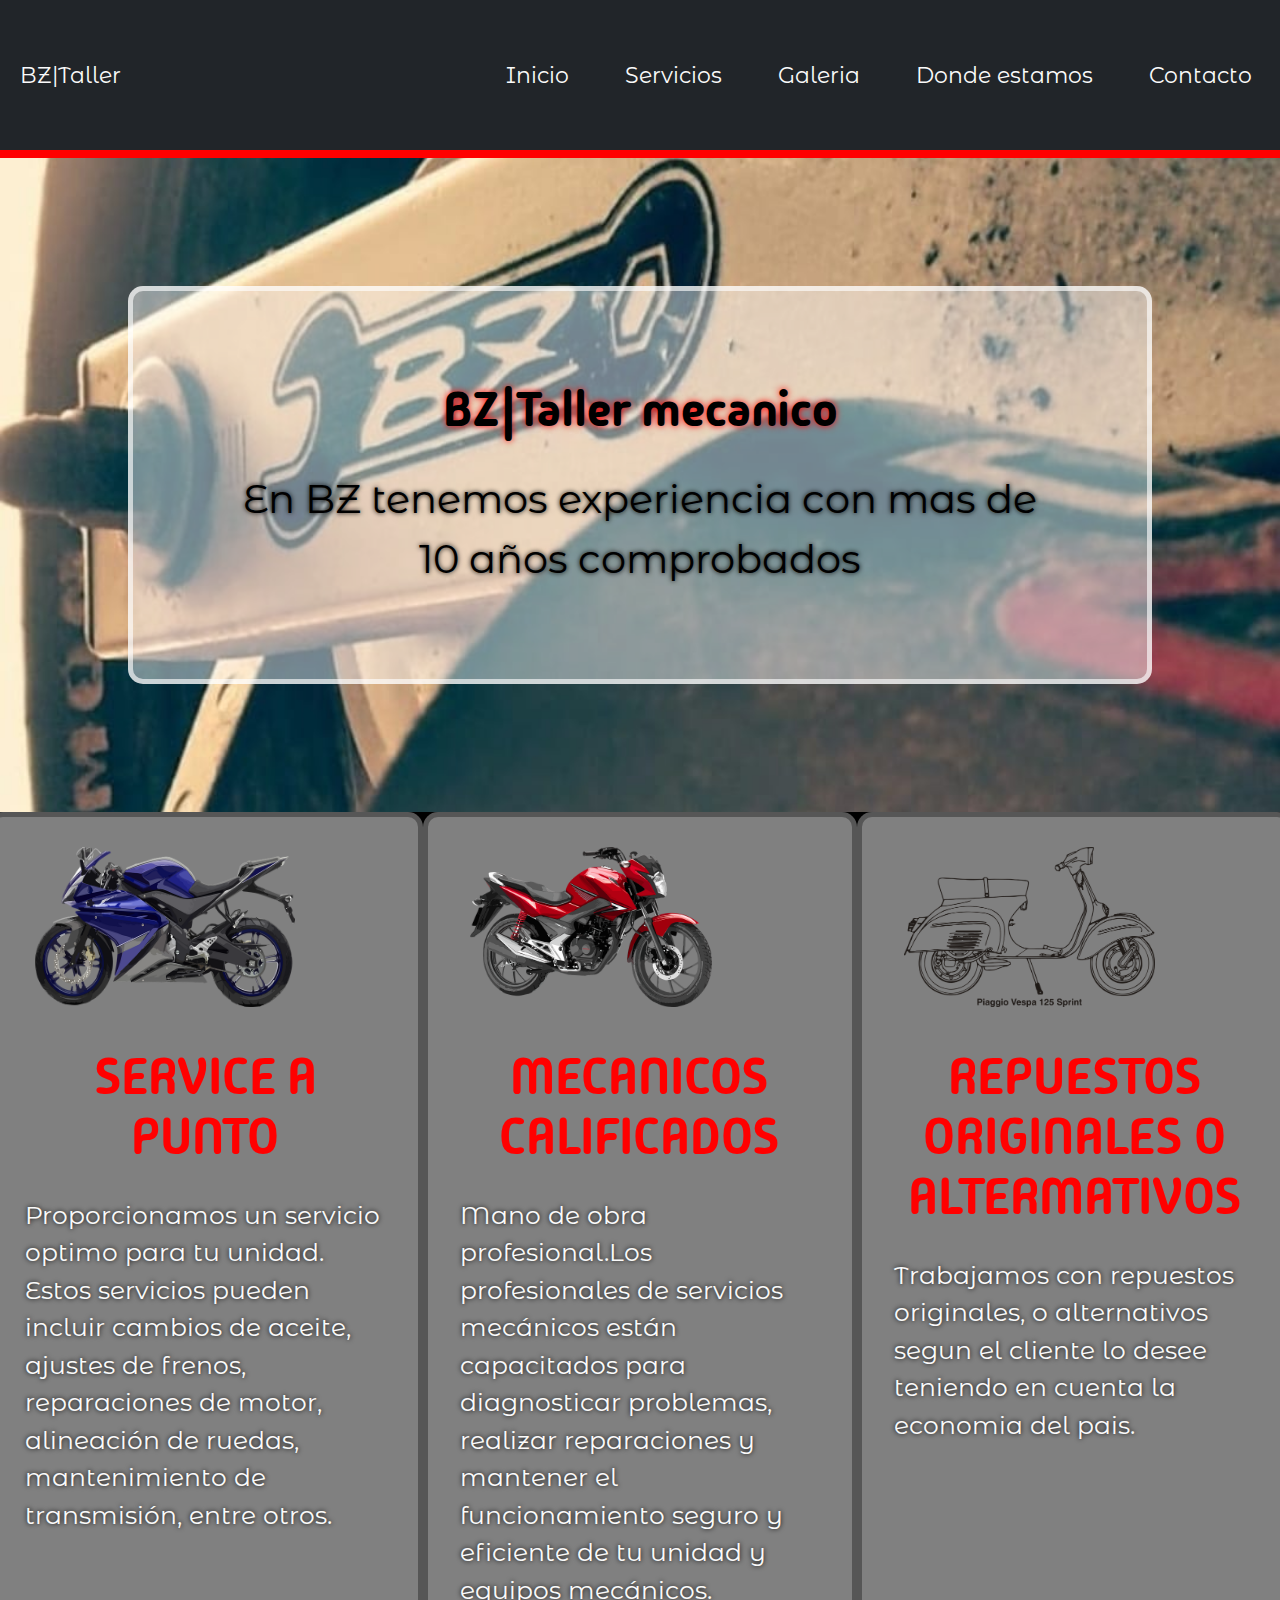
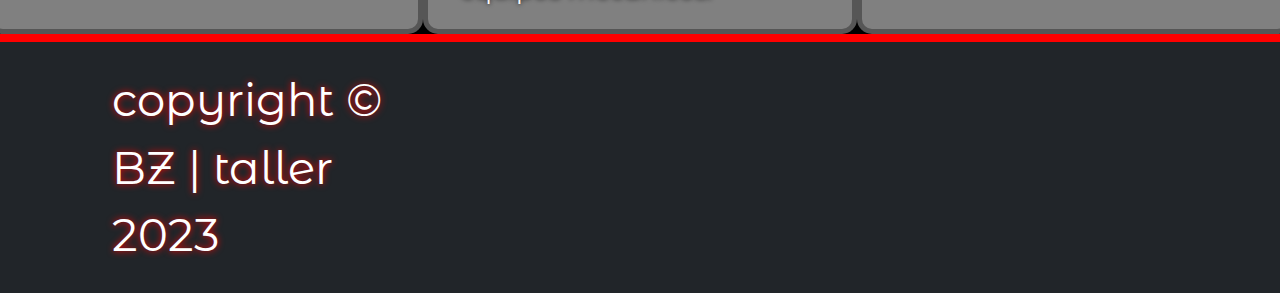
<file: index.html>
<!DOCTYPE html>
<html lang="es">

<head>
    <meta charset="UTF-8">
    <meta name="viewport" content="width=device-width, initial-scale=1.0">
    <meta name="description" content="¡Bienvenidos a BZ|Taller mecánico! Nuestro equipo altamente capacitado está aquí para ofrecerle un servicio integral que garantice el óptimo funcionamiento de su motocicleta. ">
    <meta name="keywords" content="taller, taller mecanico, servicios de mecanica, service oficial, repuestos de motos, taller mecanico de motos, taller motos, motos, moto, presupuestos, taller bz, TALLER, TALLER MECANICO, SERVICIOS DE MECANICA, SERVICE OFICIAL, REPUESTOS DE MOTOS, TALLER MECANICO DE MOTOS, TALLER MOTOS, MOTOS, MOTO, PRESOPUESTOS, TALLER BZ, Taller, Taller mecanico, Servicio de mecanica, Service oficial, Repuestos de motos, Taller mecanico de motos, Taller motos, Motos, Moto, Presupuestos, taller bz, ">
    
<!-- bootstrap inicia -->

    <link href="https://cdn.jsdelivr.net/npm/bootstrap@5.3.3/dist/css/bootstrap.min.css" rel="stylesheet"
    integrity="sha384-QWTKZyjpPEjISv5WaRU9OFeRpok6YctnYmDr5pNlyT2bRjXh0JMhjY6hW+ALEwIH" crossorigin="anonymous">

<!-- bootstrap finaliza -->

    <link rel="stylesheet" href="https://cdnjs.cloudflare.com/ajax/libs/font-awesome/6.5.1/css/all.min.css" integrity="sha512-DTOQO9RWCH3ppGqcWaEA1BIZOC6xxalwEsw9c2QQeAIftl+Vegovlnee1c9QX4TctnWMn13TZye+giMm8e2LwA==" crossorigin="anonymous" referrerpolicy="no-referrer" />
    <link rel="stylesheet" href="css/estilos.css">
    <title>Inicio - BZ|Taller</title>
    <link rel="shortcut icon" href="multimedia/spanner-311765_640.png" type="image/x-icon" style="background-color: rgb(252, 249, 249);">
</head>
<body>

    <!-- inicia navbar -->

    <nav class="navbar navbar-expand-sm bg-dark navbar-dark">
        <div class="container-fluid bg-dark">
            <a class="navbar-brand" href="#">BZ|Taller</a>
            <button class="navbar-toggler" type="button" data-bs-toggle="collapse"
            data-bs-target="#collapsibleNavbar">
            <span class="navbar-toggler-icon"></span>
            </button>
            <div class="justify-content-end collapse navbar-collapse" id="collapsibleNavbar">
                <ul class="navbar-nav">
                    <li class="nav-item">
                        <a class="nav-link" href="#">Inicio</a>
                    </li>
                    <li class="nav-item">
                        <a class="nav-link" href="page/servicios.html">Servicios</a>
                    </li>
                    <li class="nav-item">
                        <a class="nav-link" href="page/galeria.html">Galeria</a>
                    </li>
                    <li class="nav-item">
                        <a class="nav-link" href="page/dondeestamos.html">Donde estamos</a>
                    </li>
                    <li class="nav-item">
                        <a class="nav-link" href="page/contacto.html">Contacto</a>
                    </li>
                </ul>
            </div>
        </div>
    </nav>

    <!-- finaliza navbar -->

    <div class="container-fluid">
        <div class="row" style="background-color: red; height: 8px;">
        </div>
    </div>

        <!-- jumbotron inicia -->

        <div class="d-flex justify-content-end p-2 jumbotron">
            <div class="call">
                <h1>BZ|Taller mecanico</h1>
                <p>En BZ tenemos experiencia con mas de 10 años comprobados</p>
            </div>
        </div>
    
        <!-- jumbotron finaliza -->
    <section class="container-fluid">
        <div class="row">
            <div class="col-lg-4 col-md-12 col-sm-12 img1">
                <img src="multimedia/engine-3179427_640.png" alt="motogrande">
                <h2>SERVICE A PUNTO</h2>
                <p>Proporcionamos un servicio optimo para tu unidad.
                    Estos servicios pueden incluir cambios de aceite, ajustes de frenos, reparaciones de motor, alineación de ruedas, mantenimiento de transmisión, entre otros.
                </p>
            </div>
            <div class="col-lg-4 col-md-12 col-sm-12 img2">
                <img src="multimedia/motorbike-3364376_640.png" alt="intermedia">
                <h2>MECANICOS CALIFICADOS</h2>
                <p>Mano de obra profesional.Los profesionales de servicios mecánicos están capacitados para diagnosticar problemas, realizar reparaciones y mantener el funcionamiento seguro y eficiente de tu unidad y equipos mecánicos.</p>
            </div>
            <div class="col-lg-4 col-md-12 col-sm-12 img3">
                <img src="multimedia/motorcycle-1296825_640.png" alt="vespa">
                <h2>REPUESTOS ORIGINALES O ALTERMATIVOS</h2>
                <p>Trabajamos con repuestos originales, o alternativos segun el cliente lo desee teniendo en cuenta la economia del pais.</p>
            </div>
        </div>
    </section>
    <div class="container-fluid">
        <div class="row" style="background-color: red; height: 8px;">
        </div>
    </div>

    <!-- inicia footer -->

    <footer class="footer py-4 bg-dark">
        <div class="container">
            <div class="row align-item-center">
                <div class="col-lg-4 text-lg-start text-white copyright">copyright © BZ | taller 2023</div>
                <div class="col-lg-4 my-3 my-lg-0">
                    <div class="redes text-aling-center">
                        <a href="https://www.instagram.com/brunitobz_zulian/" target="_blank">
                            <i class="fa-brands fa-instagram fa-bounce"></i>
                        </a>
                        <a href="https://walink.co/98f779" target="_blank">
                            <i class="fa-brands fa-whatsapp fa-bounce"></i>
                        </a>
                    </div>
                </div>
                    <div class="col-lg-4 text-lg-center">
                        <a href="#" class="arriba">
                            <i class="fa-solid fa-caret-up fa-spin"></i>
                        </a>
                    </div>
                </div>
            </div>
        </div>
</footer>

<!-- finaliza footer -->

    <script src="https://cdn.jsdelivr.net/npm/bootstrap@5.3.3/dist/js/bootstrap.bundle.min.js"
    integrity="sha384-YvpcrYf0tY3lHB60NNkmXc5s9fDVZLESaAA55NDzOxhy9GkcIdslK1eN7N6jIeHz" crossorigin="anonymous">
    </script>
</body>
</html>
</file>
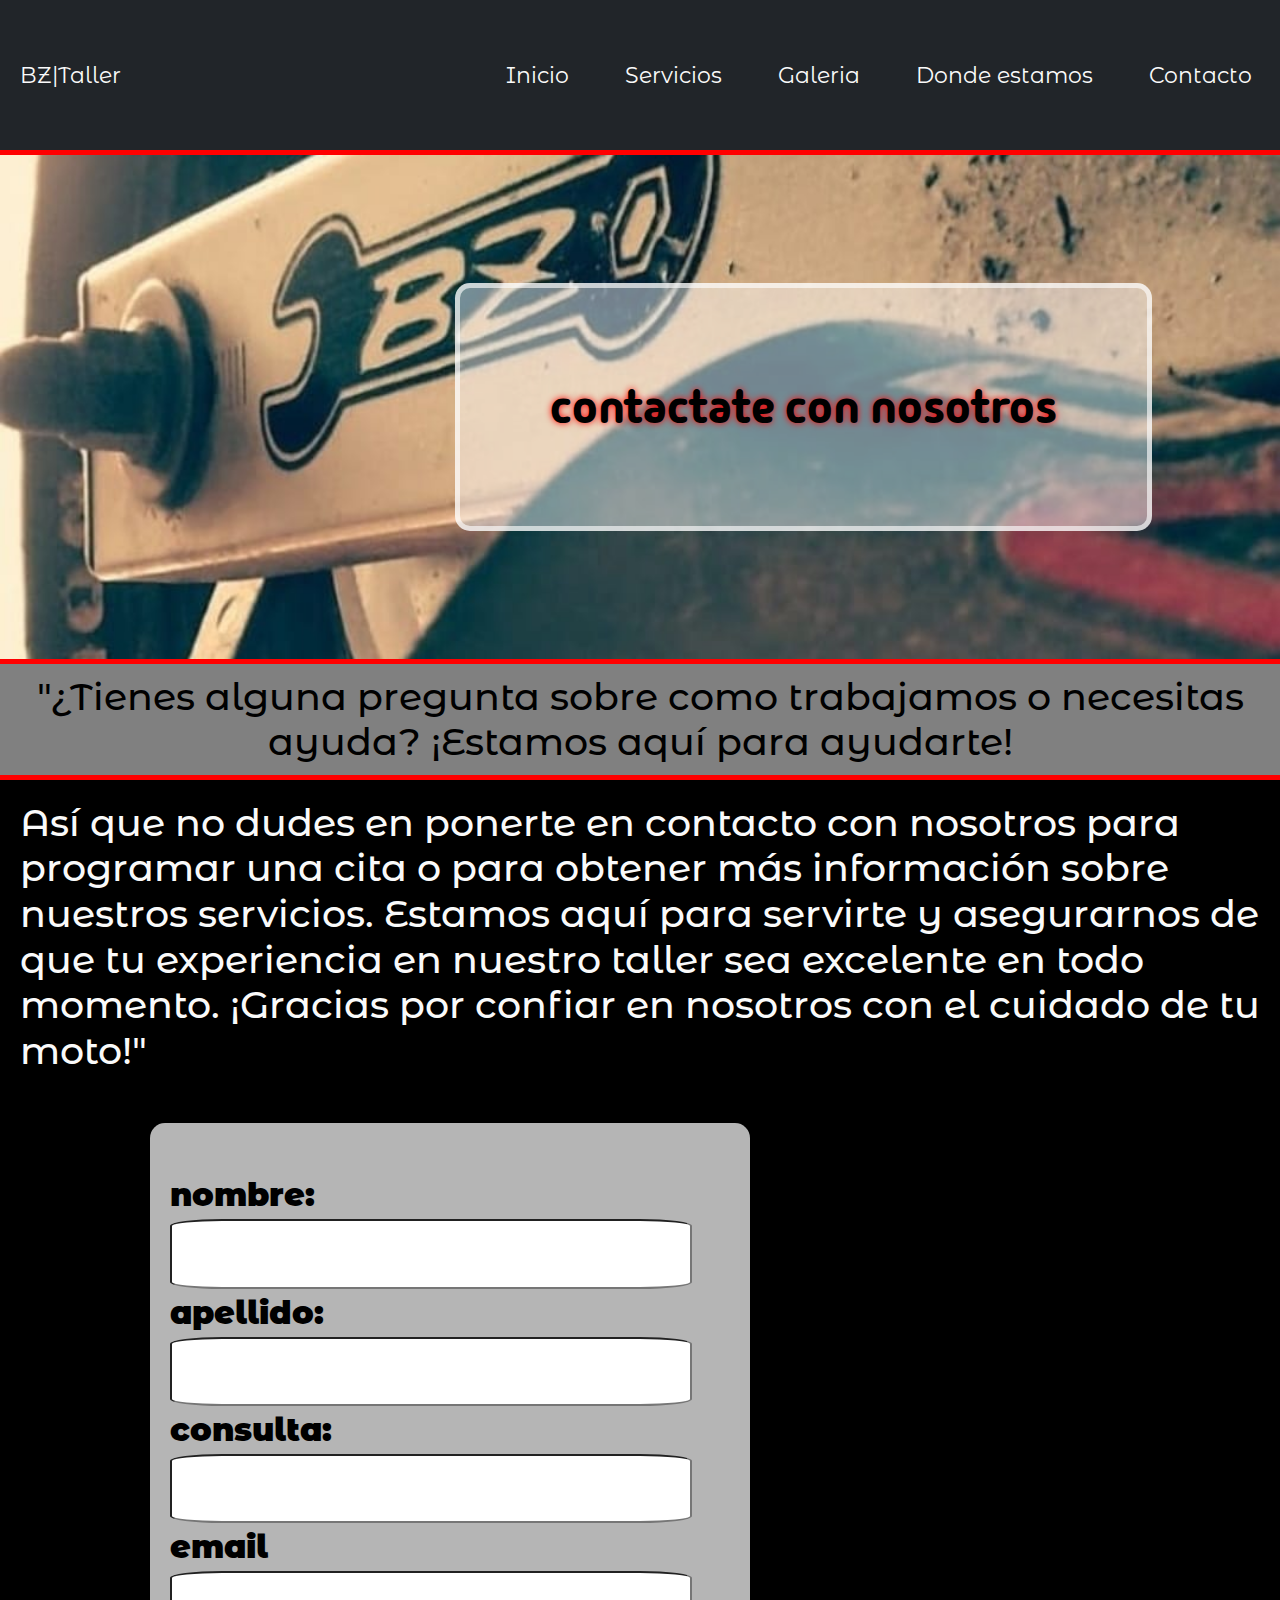
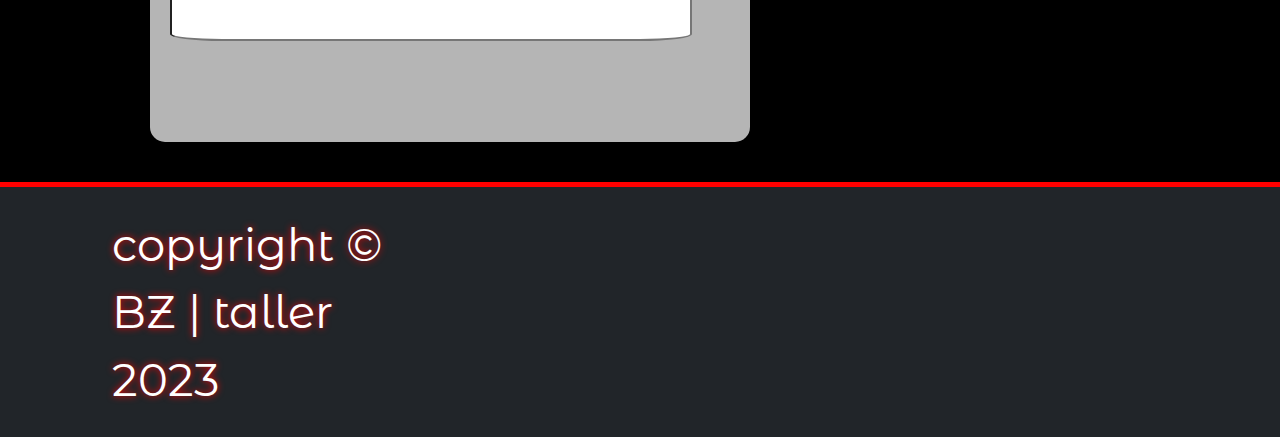
<file: page/contacto.html>
<!DOCTYPE html>
<html lang="es">

<head>
    <meta charset="UTF-8">
    <meta name="viewport" content="width=device-width, initial-scale=1.0">
    <meta name="description" content="En nuestra página de contacto, encontrarás la forma más rápida y conveniente de comunicarte con nuestro taller mecánico de motos. Ya sea para consultas, citas o emergencias, estamos aquí para atenderte con profesionalismo y eficiencia.">
    <meta name="keywords" content="taller, taller mecanico, servicios de mecanica, service oficial, repuestos de motos, taller mecanico de motos, taller motos, motos, moto, presupuestos, taller bz, TALLER, TALLER MECANICO, SERVICIOS DE MECANICA, SERVICE OFICIAL, REPUESTOS DE MOTOS, TALLER MECANICO DE MOTOS, TALLER MOTOS, MOTOS, MOTO, PRESOPUESTOS, TALLER BZ, Taller, Taller mecanico, Servicio de mecanica, Service oficial, Repuestos de motos, Taller mecanico de motos, Taller motos, Motos, Moto, Presupuestos, taller bz, ">

    <!-- bootstrap inicia -->

    <link href="https://cdn.jsdelivr.net/npm/bootstrap@5.3.3/dist/css/bootstrap.min.css" rel="stylesheet"
        integrity="sha384-QWTKZyjpPEjISv5WaRU9OFeRpok6YctnYmDr5pNlyT2bRjXh0JMhjY6hW+ALEwIH" crossorigin="anonymous">

    <!-- bootstrap fin -->

    <link rel="stylesheet" href="https://cdnjs.cloudflare.com/ajax/libs/font-awesome/6.5.1/css/all.min.css" integrity="sha512-DTOQO9RWCH3ppGqcWaEA1BIZOC6xxalwEsw9c2QQeAIftl+Vegovlnee1c9QX4TctnWMn13TZye+giMm8e2LwA==" crossorigin="anonymous" referrerpolicy="no-referrer" />
    <link rel="stylesheet" href="../css/estilos.css">
    <title>Contactos - BZ|Taller</title>
</head>

<body>

    <!-- inicia navbar -->

    <nav class="navbar navbar-expand-sm bg-dark navbar-dark">
        <div class="container-fluid bg-dark">
            <a class="navbar-brand" href="#">BZ|Taller</a>
            <button class="navbar-toggler" type="button" data-bs-toggle="collapse" data-bs-target="#collapsibleNavbar">
                <span class="navbar-toggler-icon"></span>
            </button>
            <div class="justify-content-end navbar-collapse" id="collapsibleNavbar">
                <ul class="navbar-nav">
                    <li class="nav-item">
                        <a class="nav-link" href="../index.html">Inicio</a>
                    </li>
                    <li class="nav-item">
                        <a class="nav-link" href="../page/servicios.html">Servicios</a>
                    </li>
                    <li class="nav-item">
                        <a class="nav-link" href="../page/galeria.html">Galeria</a>
                    </li>
                    <li class="nav-item">
                        <a class="nav-link" href="../page/dondeestamos.html">Donde estamos</a>
                    </li>
                    <li class="nav-item">
                        <a class="nav-link" href="#">Contacto</a>
                    </li>
                </ul>
            </div>
        </div>
    </nav>

    <!-- finaliza navbar -->

    <div class="container-fluid">
        <div class="row" style="background-color: red; height: 5px;">
        </div>

        <!-- jumbotron inicia -->

        <div class="d-flex justify-content-end p-2 jumbotron">
            <div class="call">
                <h1>contactate con nosotros</h1>
            </div>
        </div>
    
        <!-- jumbotron finaliza -->

        <div class="container-fluid">
            <div class="row" style="background-color: red; height: 5px;">
        </div>

        <div class="textocontacto1"><h2>"¿Tienes alguna pregunta sobre como trabajamos o necesitas ayuda? ¡Estamos aquí para ayudarte!</h2></div>

        <div class="container-fluid">
            <div class="row" style="background-color: red; height: 5px;">
        </div>

        <div class="textocontacto2"><h3>Así que no dudes en ponerte en contacto con nosotros para programar una cita o para obtener más información sobre nuestros servicios. Estamos aquí para servirte y asegurarnos de que tu experiencia en nuestro taller sea excelente en todo momento. ¡Gracias por confiar en nosotros con el cuidado de tu moto!"
        </h3></div>
        <form>
            <br>
            <label for="nombre">nombre:</label>
            <br><input type="text" id="nombre"nombre>
            <br><label for="apellido">apellido:</label>
            <br><input type="text" id="apellido"nombre>
            <br><label for="consulta">consulta:</label>
            <br><input type="text" id="consulta"nombre>
            <br><label for="email">email</label>
            <br><input type="text" name="email" id="email">
            <br>
            <br>
            <div class="enviar">
                <a href="contacto.html">
                    <i class="fa-solid fa-paper-plane"></i>
                </a>
            </div>
            <br>
        </form>
    </div>
    <div class="container-fluid">
        <div class="row" style="background-color: red; height: 5px;">
        </div>
    </div>

    <!-- inicia footer -->

    <footer class="footer py-4 bg-dark">
        <div class="container">
            <div class="row align-item-center">
                <div class="col-lg-4 text-lg-start text-white copyright">copyright © BZ | taller 2023</div>
                <div class="col-lg-4 my-3 my-lg-0">
                    <div class="redes aling-item-center">
                        <a href="https://www.instagram.com/brunitobz_zulian/" target="_blank">
                            <i class="fa-brands fa-instagram fa-bounce"></i>
                        </a>
                        <a href="https://walink.co/98f779" target="_blank">
                            <i class="fa-brands fa-whatsapp fa-bounce"></i>
                        </a>
                    </div>
                </div>
                <div class="col-lg-4 text-lg-center">
                    <a href="#" class="arriba">
                        <i class="fa-solid fa-caret-up fa-spin"></i>
                    </a>
                </div>
            </div>
        </div>
        </div>
    </footer>

    <!-- finaliza footer -->
    
    <script src="https://cdn.jsdelivr.net/npm/bootstrap@5.3.3/dist/js/bootstrap.bundle.min.js"
        integrity="sha384-YvpcrYf0tY3lHB60NNkmXc5s9fDVZLESaAA55NDzOxhy9GkcIdslK1eN7N6jIeHz" crossorigin="anonymous">
    </script>
</body>

</html>
</file>
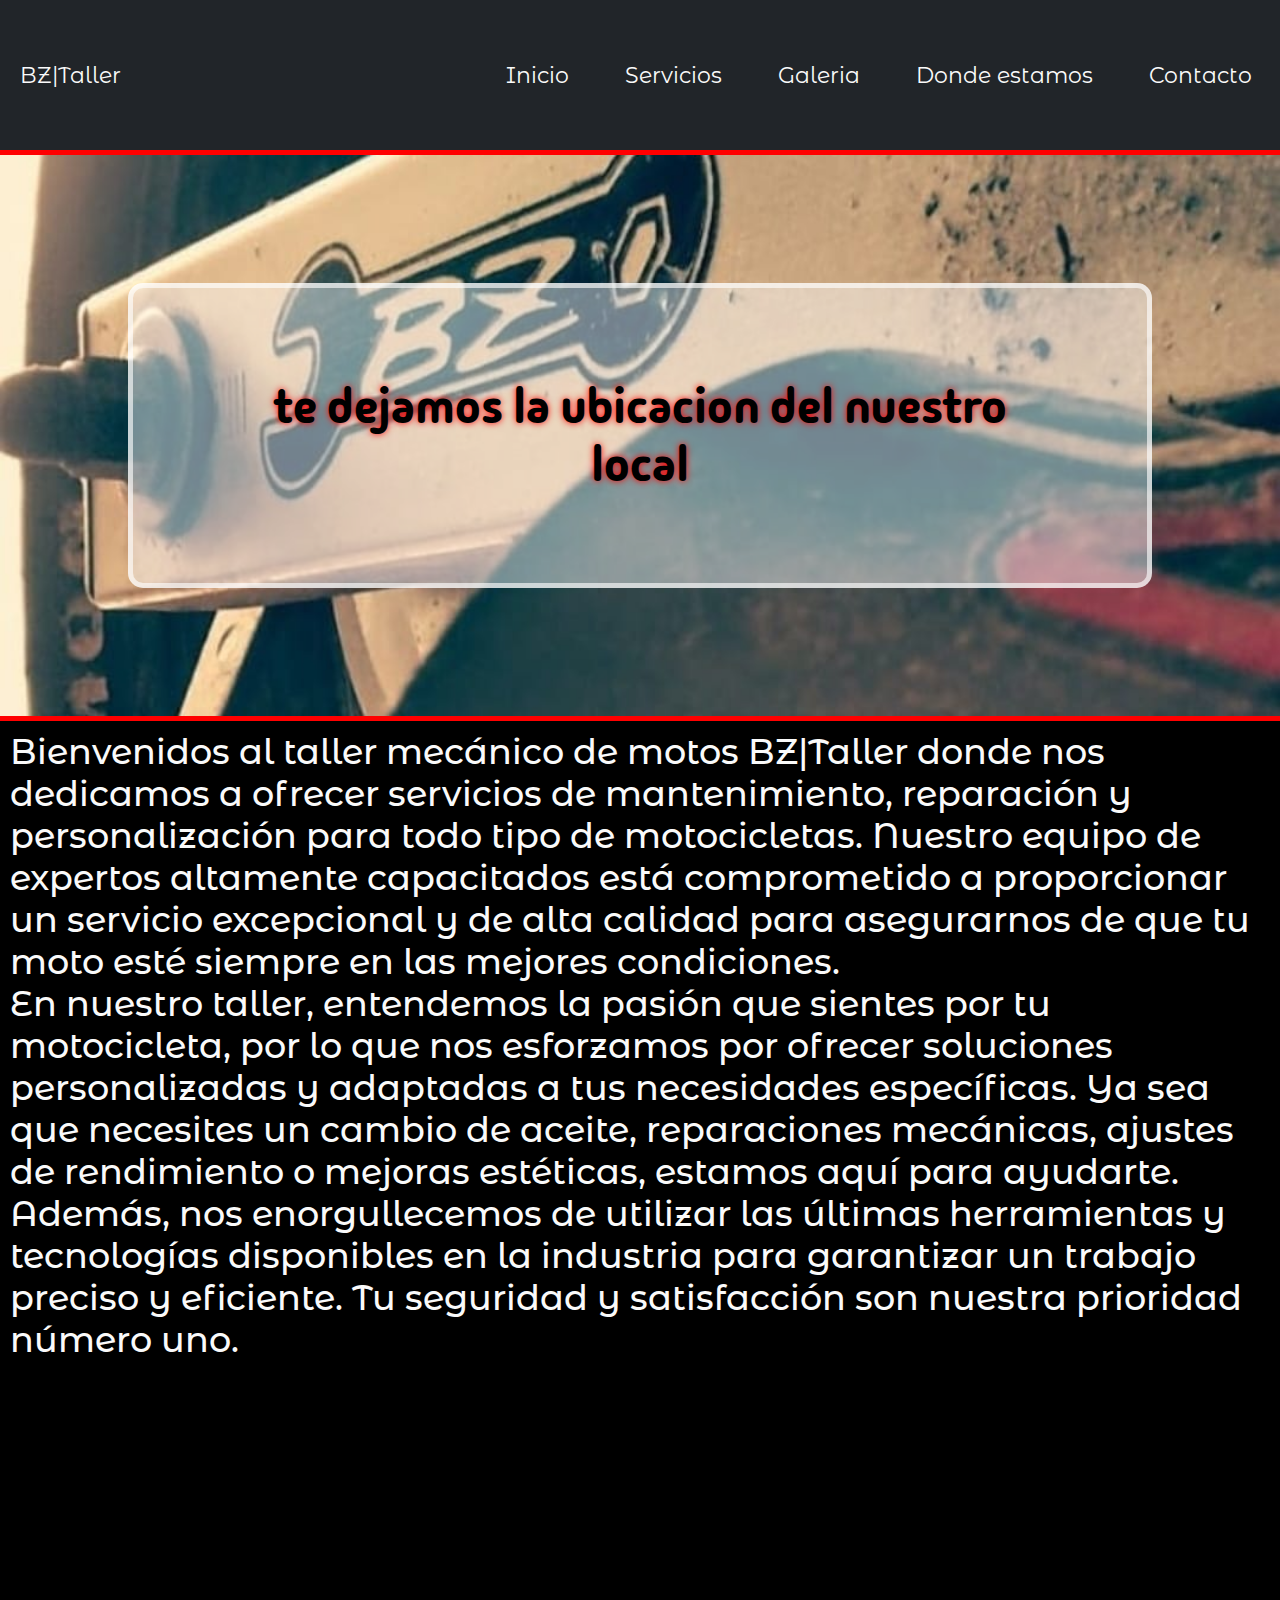
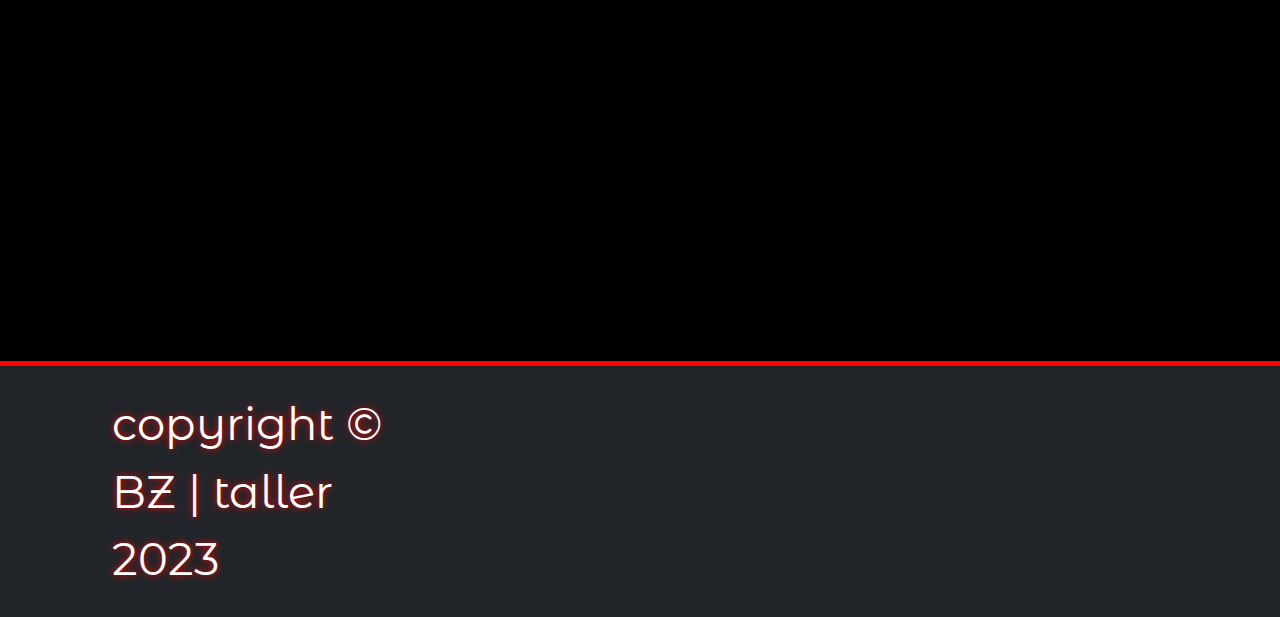
<file: page/dondeestamos.html>
<!DOCTYPE html>
<html lang="es">

<head>
    <meta charset="UTF-8">
    <meta name="viewport" content="width=device-width, initial-scale=1.0">
    <meta name="description" content="Encuentra fácilmente nuestro taller mecánico de motos a través de nuestra página de ubicación. Con instrucciones detalladas y un mapa interactivo, te llevamos directamente a nuestro establecimiento, donde te esperamos para brindarte el mejor servicio para tu motocicleta.">
    <meta name="keywords" content="taller, taller mecanico, servicios de mecanica, service oficial, repuestos de motos, taller mecanico de motos, taller motos, motos, moto, presupuestos, taller bz, TALLER, TALLER MECANICO, SERVICIOS DE MECANICA, SERVICE OFICIAL, REPUESTOS DE MOTOS, TALLER MECANICO DE MOTOS, TALLER MOTOS, MOTOS, MOTO, PRESOPUESTOS, TALLER BZ, Taller, Taller mecanico, Servicio de mecanica, Service oficial, Repuestos de motos, Taller mecanico de motos, Taller motos, Motos, Moto, Presupuestos, taller bz, ">

    <!-- bootstrap inicia -->

    <link href="https://cdn.jsdelivr.net/npm/bootstrap@5.3.3/dist/css/bootstrap.min.css" rel="stylesheet"
        integrity="sha384-QWTKZyjpPEjISv5WaRU9OFeRpok6YctnYmDr5pNlyT2bRjXh0JMhjY6hW+ALEwIH" crossorigin="anonymous">

    <!-- bootstrap fin -->

    <link rel="stylesheet" href="https://cdnjs.cloudflare.com/ajax/libs/font-awesome/6.5.1/css/all.min.css" integrity="sha512-DTOQO9RWCH3ppGqcWaEA1BIZOC6xxalwEsw9c2QQeAIftl+Vegovlnee1c9QX4TctnWMn13TZye+giMm8e2LwA==" crossorigin="anonymous" referrerpolicy="no-referrer" />
    <link rel="stylesheet" href="../css/estilos.css">
    <title>Donde estamos - BZ|Taller</title>
</head>

<body>

    <!-- inicia navbar -->

    <nav class="navbar navbar-expand-sm bg-dark navbar-dark">
        <div class="container-fluid bg-dark">
            <a class="navbar-brand" href="#">BZ|Taller</a>
            <button class="navbar-toggler" type="button" data-bs-toggle="collapse" data-bs-target="#collapsibleNavbar">
                <span class="navbar-toggler-icon"></span>
            </button>
            <div class="justify-content-end collapse navbar-collapse" id="collapsibleNavbar">
                <ul class="navbar-nav">
                    <li class="nav-item">
                        <a class="nav-link" href="../index.html">Inicio</a>
                    </li>
                    <li class="nav-item">
                        <a class="nav-link" href="../page/servicios.html">Servicios</a>
                    </li>
                    <li class="nav-item">
                        <a class="nav-link" href="../page/galeria.html">Galeria</a>
                    </li>
                    <li class="nav-item">
                        <a class="nav-link" href="#">Donde estamos</a>
                    </li>
                    <li class="nav-item">
                        <a class="nav-link" href="../page/contacto.html">Contacto</a>
                    </li>
                </ul>
            </div>
        </div>
    </nav>

    <!-- finaliza navbar -->

    <div class="container-fluid">
        <div class="row" style="background-color: red; height: 5px;">
        </div>

        <!-- jumbotron inicia -->

    <div class="d-flex justify-content-end p-2 jumbotron">
        <div class="call">
            <h1>te dejamos la ubicacion del nuestro local</h1>
        </div>
    </div>

    <!-- jumbotron finaliza -->

    <div class="container-fluid">
        <div class="row" style="background-color: red; height: 5px;">
        </div>

        <div class="desc4"><h3>Bienvenidos al taller mecánico de motos BZ|Taller donde nos dedicamos a ofrecer servicios de mantenimiento, reparación y personalización para todo tipo de motocicletas. Nuestro equipo de expertos altamente capacitados está comprometido a proporcionar un servicio excepcional y de alta calidad para asegurarnos de que tu moto esté siempre en las mejores condiciones. <br>
En nuestro taller, entendemos la pasión que sientes por tu motocicleta, por lo que nos esforzamos por ofrecer soluciones personalizadas y adaptadas a tus necesidades específicas. Ya sea que necesites un cambio de aceite, reparaciones mecánicas, ajustes de rendimiento o mejoras estéticas, estamos aquí para ayudarte. <br> 
Además, nos enorgullecemos de utilizar las últimas herramientas y tecnologías disponibles en la industria para garantizar un trabajo preciso y eficiente. Tu seguridad y satisfacción son nuestra prioridad número uno.</h3></div>
    </div>
    <button-1 data-bs-toggle="collapse" data-bs-target="#demo1">Mapa</button-1>
<div id="demo1" class="collapse">
    <iframe src="https://www.google.com/maps/embed?pb=!1m14!1m12!1m3!1d13394.691797158383!2d-60.64012225!3d-32.933238100000004!2m3!1f0!2f0!3f0!3m2!1i1024!2i768!4f13.1!5e0!3m2!1ses!2sar!4v1707599194152!5m2!1ses!2sar" width="800" height="550" style="border:0;" allowfullscreen="" loading="lazy" referrerpolicy="no-referrer-when-downgrade"></iframe>
</div>

<button-2 data-bs-toggle="collapse" data-bs-target="#demo2">Mapa</button-2>
<div id="demo2" class="collapse">
    <iframe src="https://www.google.com/maps/embed?pb=!1m14!1m12!1m3!1d13394.691797158383!2d-60.64012225!3d-32.933238100000004!2m3!1f0!2f0!3f0!3m2!1i1024!2i768!4f13.1!5e0!3m2!1ses!2sar!4v1707599194152!5m2!1ses!2sar" width="600" height="450" style="border:0;" allowfullscreen="" loading="lazy" referrerpolicy="no-referrer-when-downgrade"></iframe>
</div>

<button-3 data-bs-toggle="collapse" data-bs-target="#demo3">Mapa</button-3>
<div id="demo3" class="collapse">
    <iframe src="https://www.google.com/maps/embed?pb=!1m14!1m12!1m3!1d13394.691797158383!2d-60.64012225!3d-32.933238100000004!2m3!1f0!2f0!3f0!3m2!1i1024!2i768!4f13.1!5e0!3m2!1ses!2sar!4v1707599194152!5m2!1ses!2sar" width="250" height="150" style="border:0;" allowfullscreen="" loading="lazy" referrerpolicy="no-referrer-when-downgrade"></iframe>
</div>

    <div class="container-fluid">
        <div class="row" style="background-color: red; height: 5px;">
        </div>
    </div>

    <!-- inicia footer -->

    <footer class="footer py-4 bg-dark">
        <div class="container">
            <div class="row align-item-center">
                <div class="col-lg-4 text-lg-start text-white copyright">copyright © BZ | taller 2023</div>
                <div class="col-lg-4 my-3 my-lg-0">
                    <div class="redes aling-item-center">
                        <a href="https://www.instagram.com/brunitobz_zulian/" target="_blank">
                            <i class="fa-brands fa-instagram fa-bounce"></i>
                        </a>
                        <a href="https://walink.co/98f779" target="_blank">
                            <i class="fa-brands fa-whatsapp fa-bounce"></i>
                        </a>
                    </div>
                </div>
                <div class="col-lg-4 text-lg-center">
                    <a href="#" class="arriba">
                        <i class="fa-solid fa-caret-up fa-spin"></i>
                    </a>
                </div>
            </div>
        </div>
        </div>
    </footer>

    <!-- finaliza footer -->
    
    <script src="https://cdn.jsdelivr.net/npm/bootstrap@5.3.3/dist/js/bootstrap.bundle.min.js"
        integrity="sha384-YvpcrYf0tY3lHB60NNkmXc5s9fDVZLESaAA55NDzOxhy9GkcIdslK1eN7N6jIeHz" crossorigin="anonymous">
    </script>
</body>

</html>
</file>
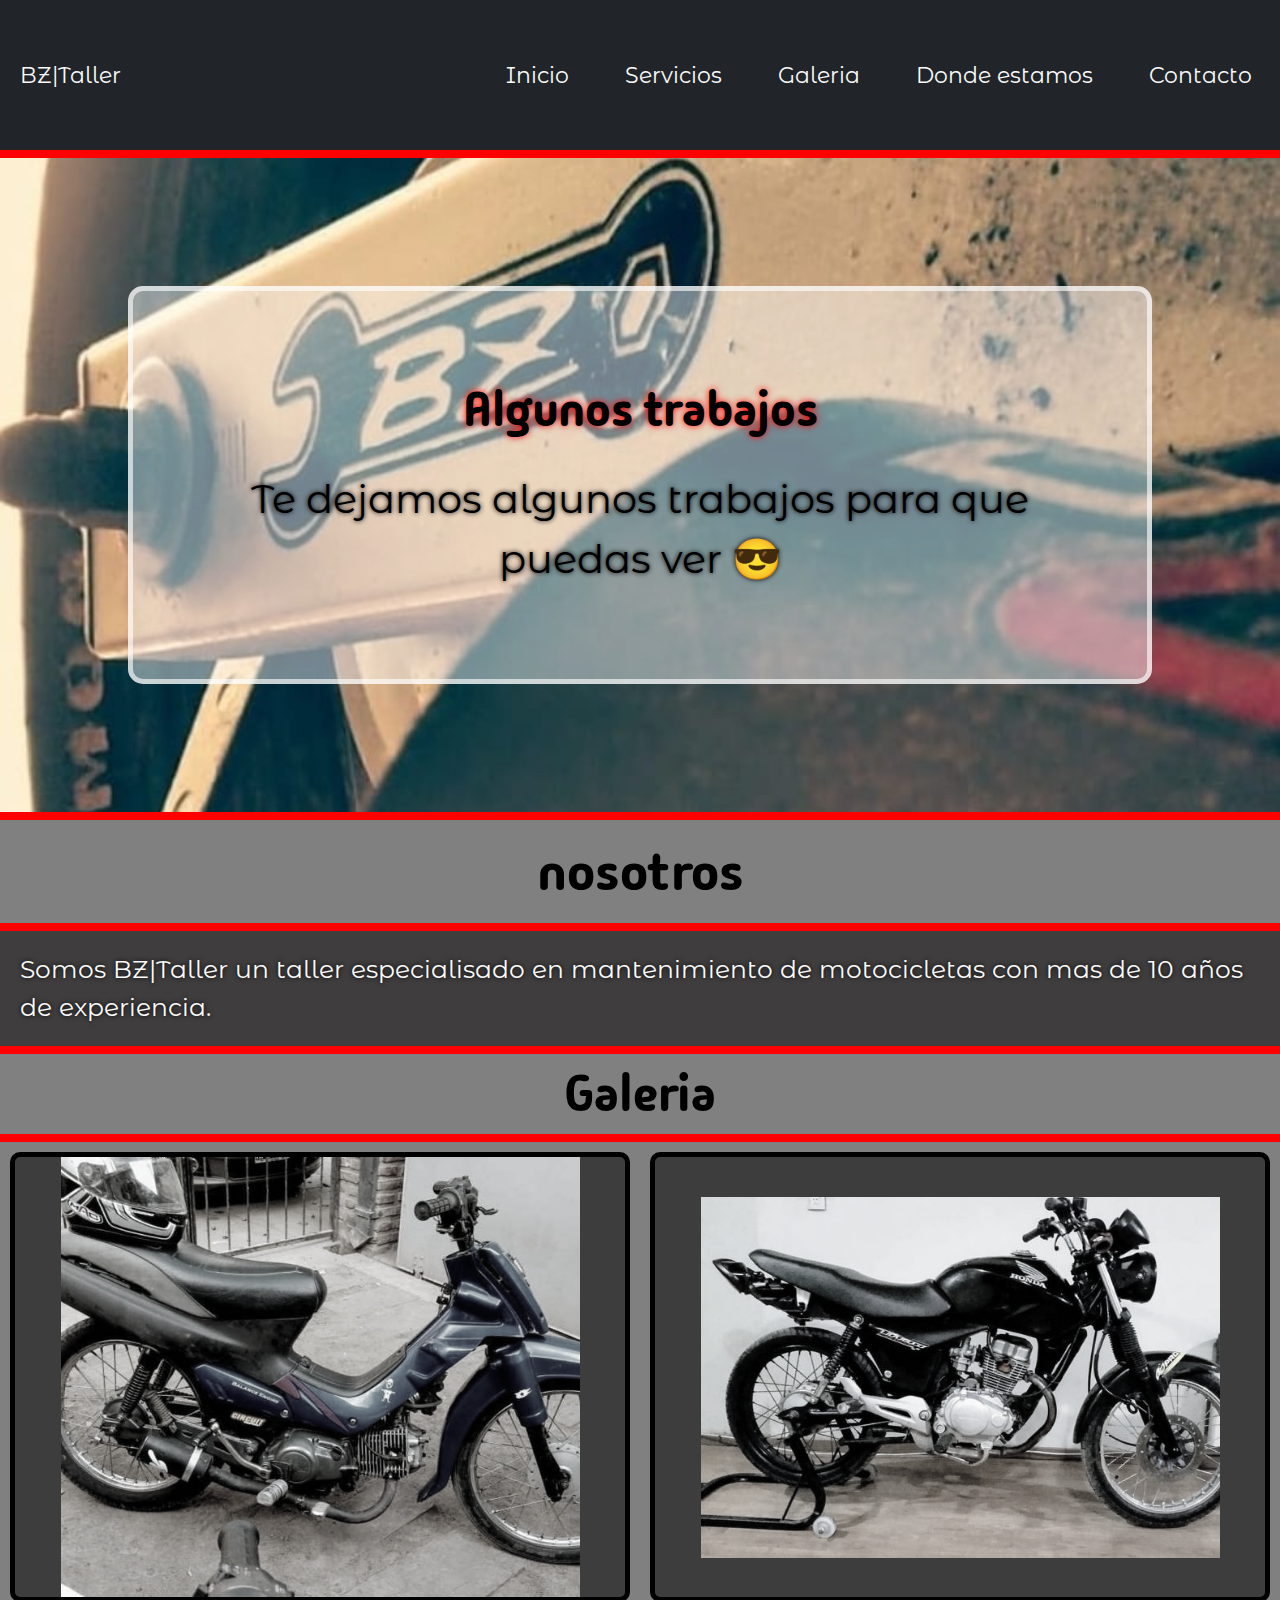
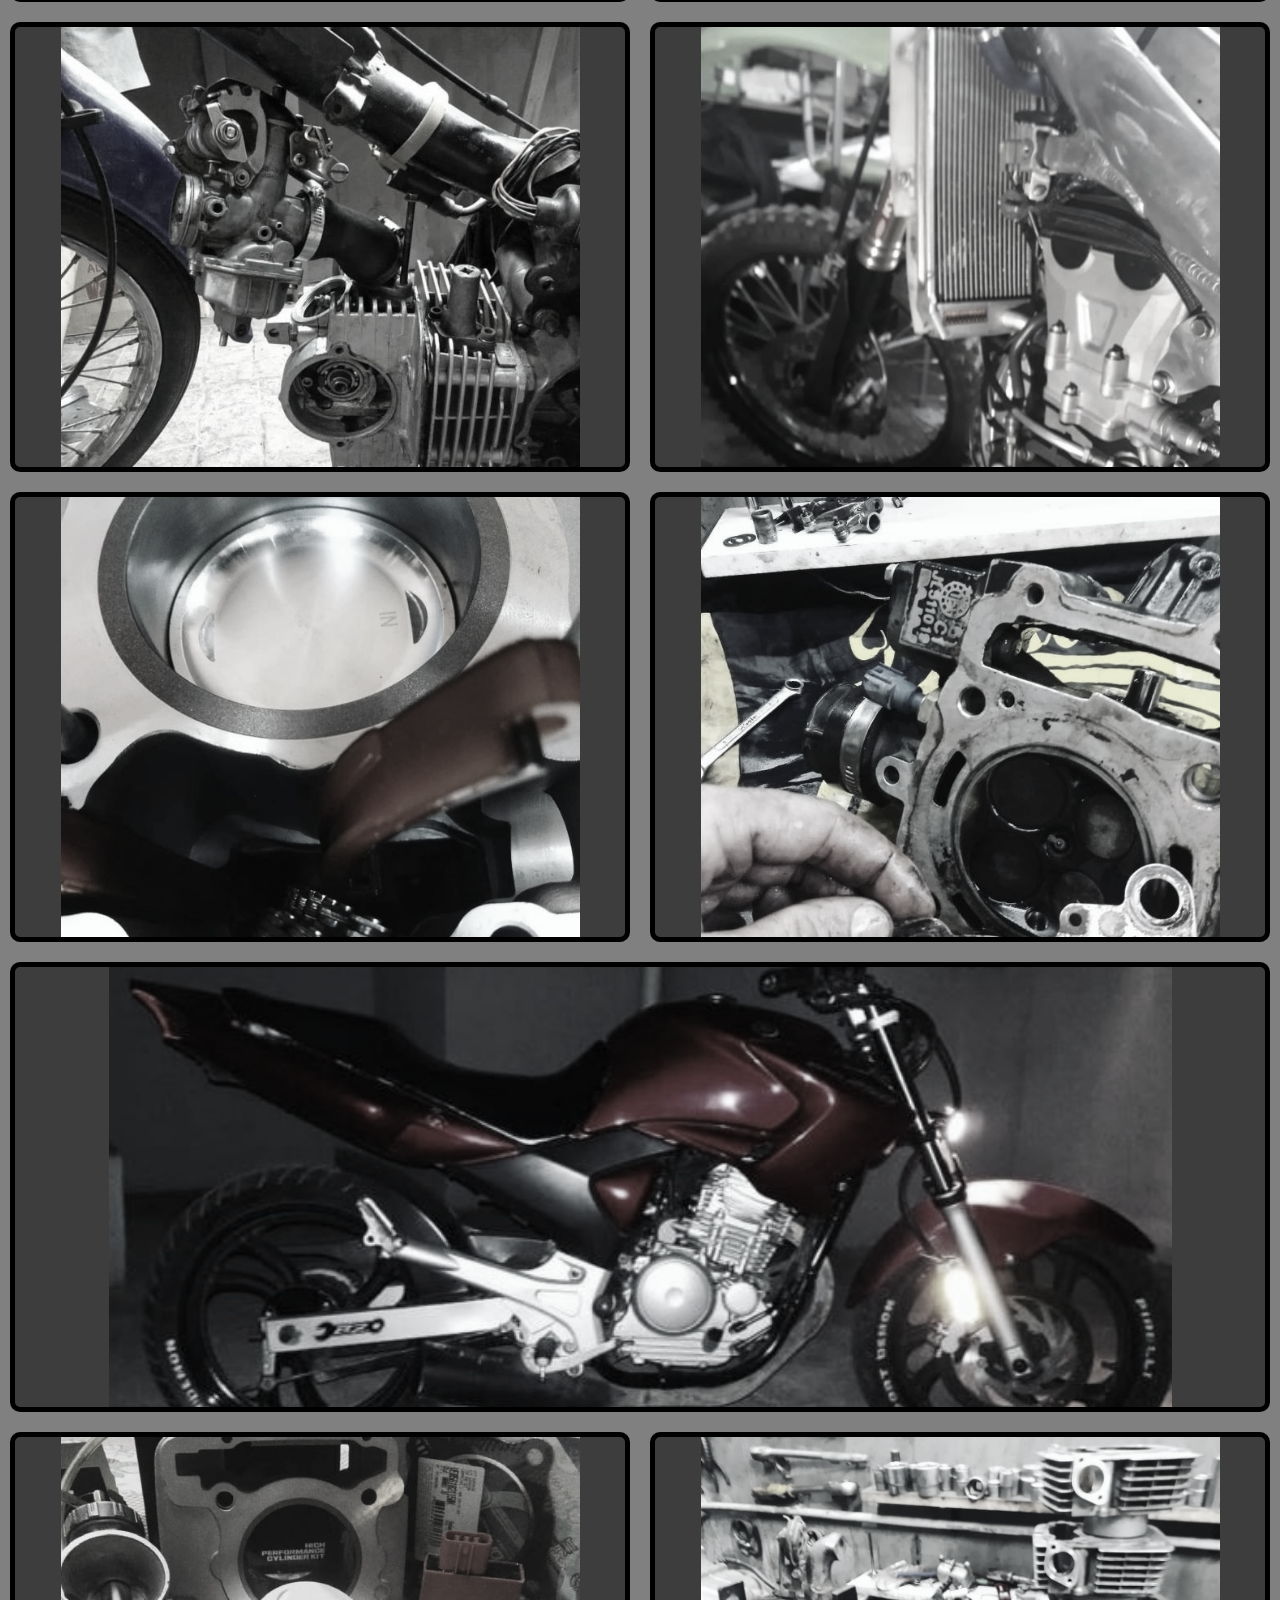
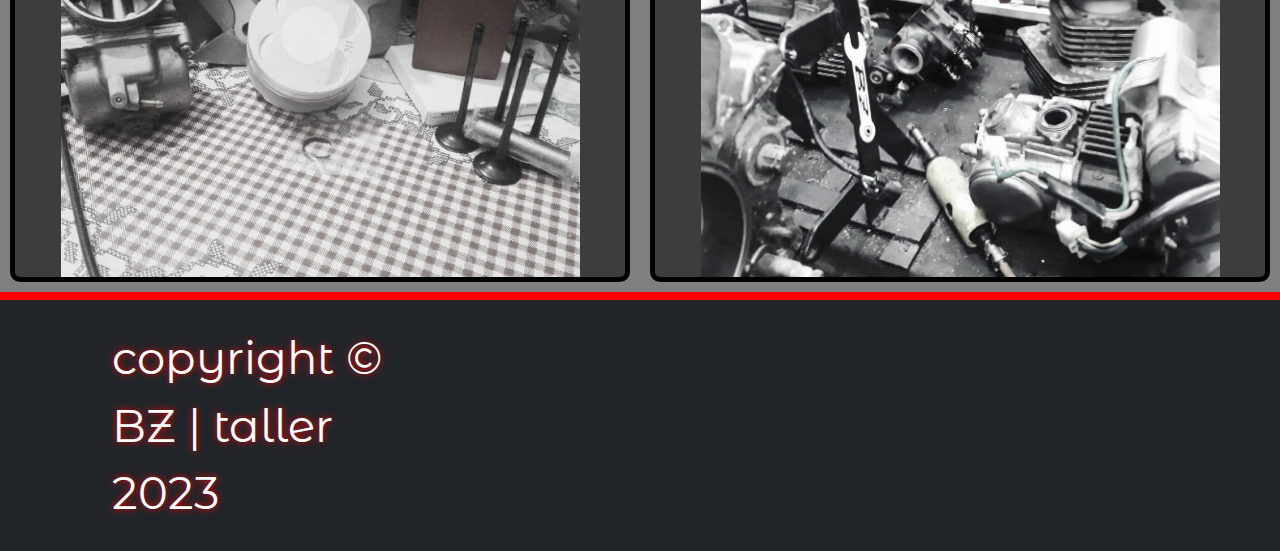
<file: page/galeria.html>
<!DOCTYPE html>
<html lang="es">

<head>
    <meta charset="UTF-8">
    <meta name="viewport" content="width=device-width, initial-scale=1.0">
    <meta name="description" content="Explora nuestra galería de fotos de BZ|Talle, donde cada imagen captura la precisión y el cuidado con los que atendemos cada vehículo. Desde reparaciones hasta mantenimiento, mostramos nuestro compromiso con la excelencia y la calidad en cada detalle.">
    <meta name="keywords" content="taller, taller mecanico, servicios de mecanica, service oficial, repuestos de motos, taller mecanico de motos, taller motos, motos, moto, presupuestos, taller bz, TALLER, TALLER MECANICO, SERVICIOS DE MECANICA, SERVICE OFICIAL, REPUESTOS DE MOTOS, TALLER MECANICO DE MOTOS, TALLER MOTOS, MOTOS, MOTO, PRESOPUESTOS, TALLER BZ, Taller, Taller mecanico, Servicio de mecanica, Service oficial, Repuestos de motos, Taller mecanico de motos, Taller motos, Motos, Moto, Presupuestos, taller bz, ">

    <!--bootstrap inicia -->

    <link href="https://cdn.jsdelivr.net/npm/bootstrap@5.3.3/dist/css/bootstrap.min.css" rel="stylesheet"
        integrity="sha384-QWTKZyjpPEjISv5WaRU9OFeRpok6YctnYmDr5pNlyT2bRjXh0JMhjY6hW+ALEwIH" crossorigin="anonymous">

    <!-- bootstrap fin -->

    <link rel="stylesheet" href="https://cdnjs.cloudflare.com/ajax/libs/font-awesome/6.5.1/css/all.min.css" integrity="sha512-DTOQO9RWCH3ppGqcWaEA1BIZOC6xxalwEsw9c2QQeAIftl+Vegovlnee1c9QX4TctnWMn13TZye+giMm8e2LwA==" crossorigin="anonymous" referrerpolicy="no-referrer" />
    <link rel="stylesheet" href="../css/estilos.css">
    <title>Galeria - BZ|Taller</title>
</head>

<body>

    <!-- inicia navbar -->

    <nav class="navbar navbar-expand-md bg-dark navbar-dark">
        <div class="container-fluid bg-dark">
            <a class="navbar-brand" href="#">BZ|Taller</a>
            <button class="navbar-toggler" type="button" data-bs-toggle="collapse" data-bs-target="#collapsibleNavbar">
                <span class="navbar-toggler-icon"></span>
            </button>
            <div class="justify-content-end collapse navbar-collapse" id="collapsibleNavbar">
                <ul class="navbar-nav">
                    <li class="nav-item">
                        <a class="nav-link" href="../index.html">Inicio</a>
                    </li>
                    <li class="nav-item">
                        <a class="nav-link" href="../page/servicios.html">Servicios</a>
                    </li>
                    <li class="nav-item">
                        <a class="nav-link" href="#">Galeria</a>
                    </li>
                    <li class="nav-item">
                        <a class="nav-link" href="../page/dondeestamos.html">Donde estamos</a>
                    </li>
                    <li class="nav-item">
                        <a class="nav-link" href="../page/contacto.html">Contacto</a>
                    </li>
                </ul>
            </div>
        </div>
    </nav>

    <!-- fin navbar -->

    <div class="container-fluid">
        <div class="row" style="background-color: red; height: 8px;" >
        </div>
    </div>

        <!-- jumbotron inicia -->

        <div class="d-flex justify-content-end p-2 jumbotron">
            <div class="call">
                <h1>Algunos trabajos</h1>
                <p>Te dejamos algunos trabajos para que puedas ver 😎</p>
            </div>
        </div>
    
        <!-- jumbotron finaliza -->

    <div class="container-fluid">
        <div class="row" style="background-color: red; height: 8px;">
    </div>
    <div class="nosotros">
        <h2>nosotros</h2>
        <div class="container-fluid">
            <div class="row" style="background-color: red; height: 8px;">
        </div>
        <div class="pgaleria"><p>Somos BZ|Taller un taller especialisado en mantenimiento de motocicletas con mas de 10 años de experiencia.</p></div>
    </div>
        </div>
    </div>
    <div class="container-fluid">
        <div class="row" style="background-color: red; height: 8px;">
    </div>
    <div class="titulogaleria"><h2>Galeria</h2></div>
    <div class="container-fluid">
        <div class="row" style="background-color: red; height: 8px;">
    </div>
    <div class="galeria">
        <div class="item item1"></div>
        <div class="item item2"></div>
        <div class="item item3"></div>
        <div class="item item4"></div>
        <div class="item item5"></div>
        <div class="item item6"></div>
        <div class="item item7"></div>
        <div class="item item8"></div>
        <div class="item item9"></div>
    </div>
    <div class="container-fluid">
        <div class="row" style="background-color: red; height: 8px;">
        </div>
    </div>

    <!-- inicia footer -->

    <footer class="footer py-4 bg-dark">
        <div class="container">
            <div class="row align-item-center">
                <div class="col-lg-4 text-lg-start text-white copyright">copyright © BZ | taller 2023</div>
                <div class="col-lg-4 my-3 my-lg-0">
                    <div class="redes aling-item-center">
                        <a href="https://www.instagram.com/brunitobz_zulian/" target="_blank">
                            <i class="fa-brands fa-instagram fa-bounce"></i>
                        </a>
                        <a href="https://walink.co/98f779" target="_blank">
                            <i class="fa-brands fa-whatsapp fa-bounce"></i>
                        </a>
                    </div>
                </div>
                <div class="col-lg-4 text-lg-center">
                    <a href="#" class="arriba">
                        <i class="fa-solid fa-caret-up fa-spin"></i>
                    </a>
                </div>
            </div>
        </div>
        </div>
    </footer>

    <!-- finaliza footer -->
    
    <script src="https://cdn.jsdelivr.net/npm/bootstrap@5.3.3/dist/js/bootstrap.bundle.min.js"
        integrity="sha384-YvpcrYf0tY3lHB60NNkmXc5s9fDVZLESaAA55NDzOxhy9GkcIdslK1eN7N6jIeHz" crossorigin="anonymous">
    </script>
</body>
</html>
</file>
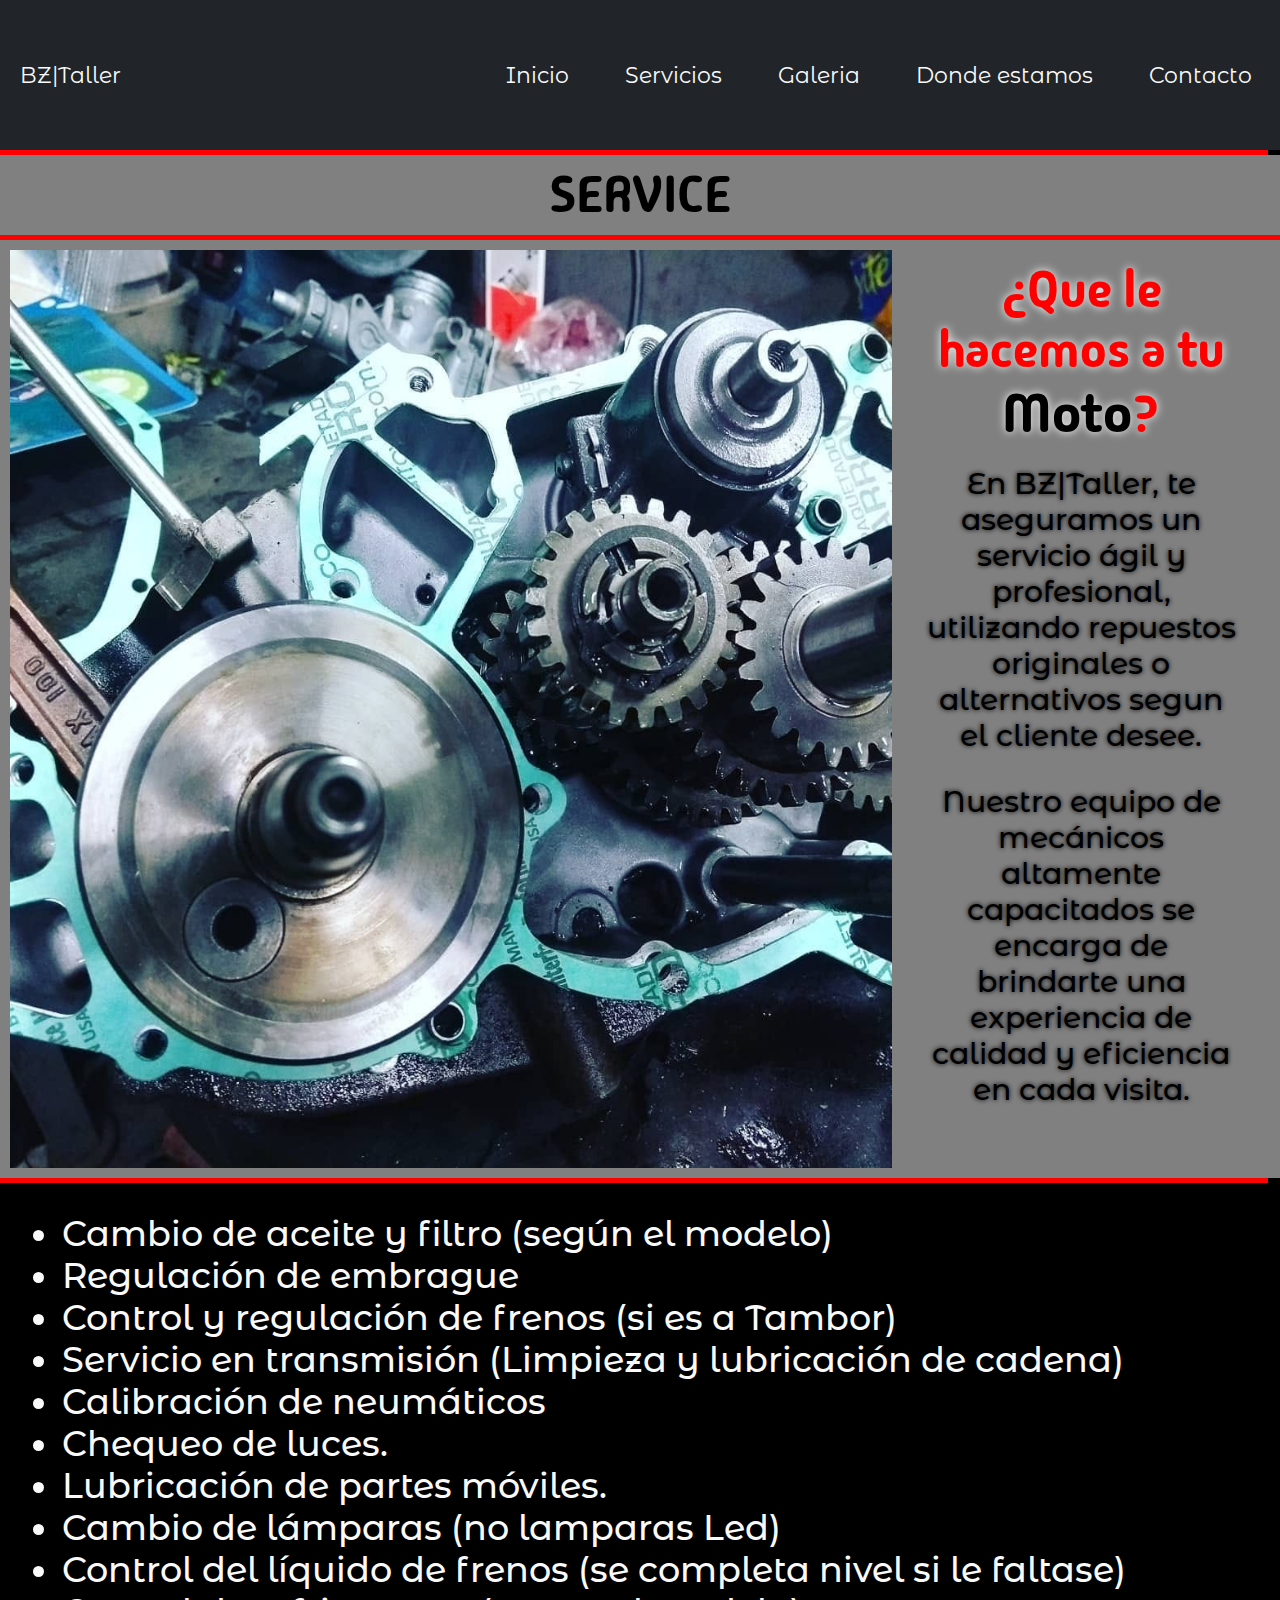
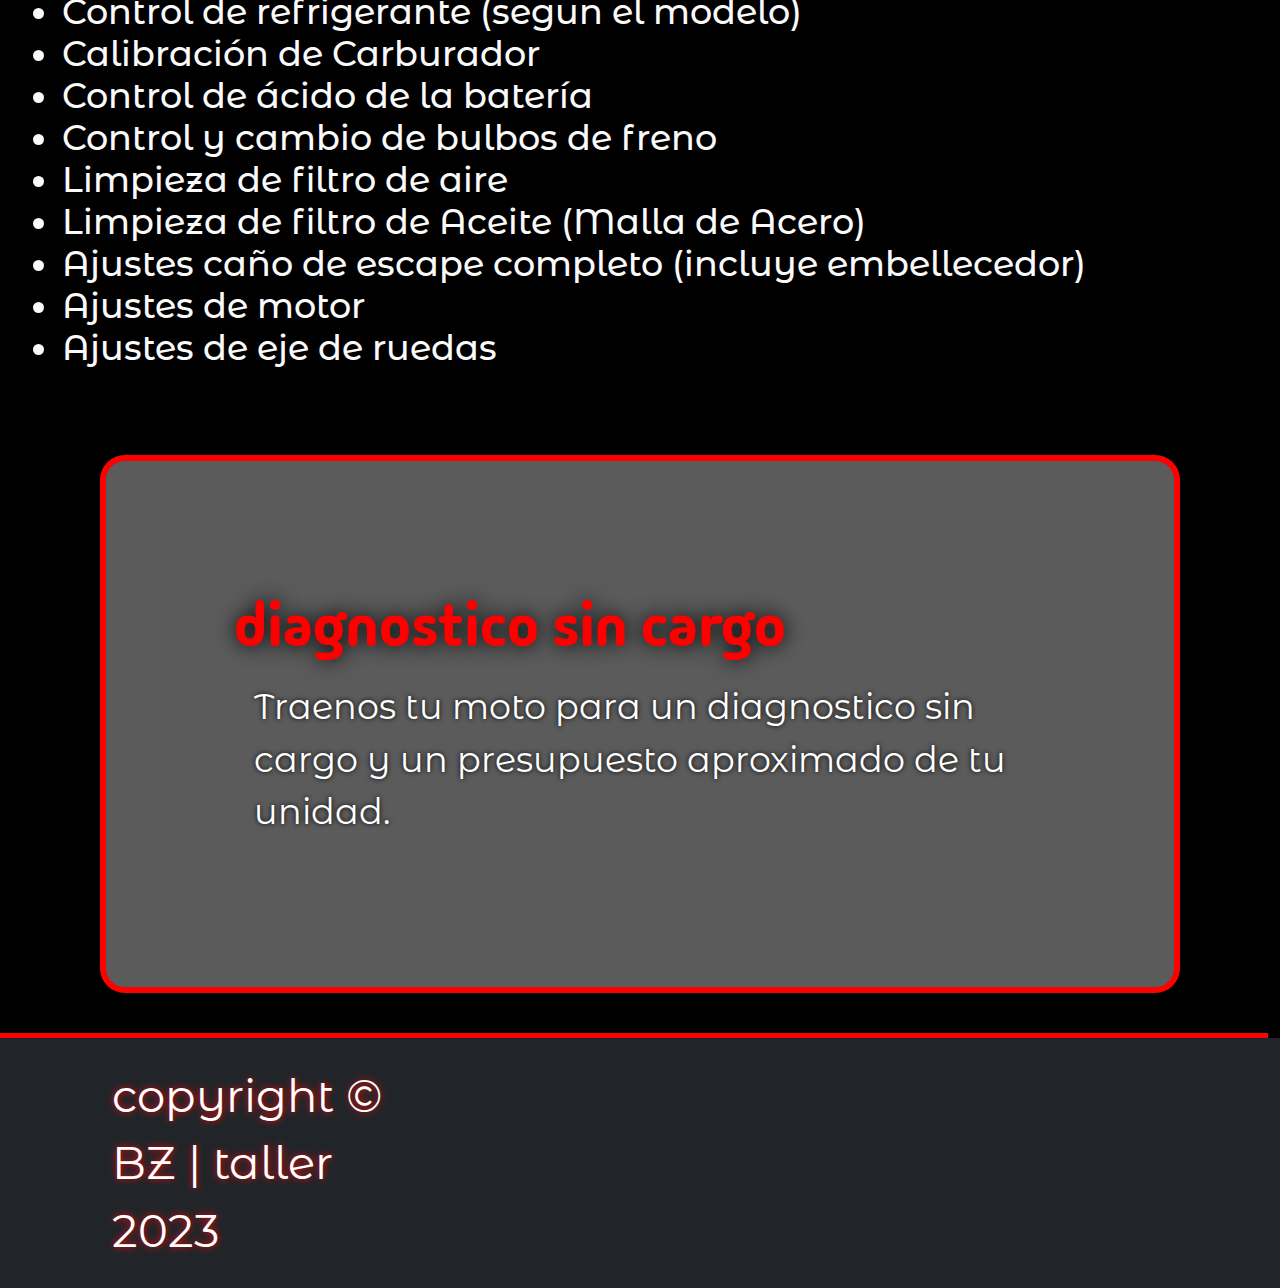
<file: page/servicios.html>
<!DOCTYPE html>
<html lang="es">

<head>
    <meta charset="UTF-8">
    <meta name="viewport" content="width=device-width, initial-scale=1.0">
    <meta name="description" content="En BZ|Mecanica te ofrecemos servicios completos para tu moto, desde mantenimiento básico hasta reparaciones especializadas. Nuestro taller cuenta con técnicos expertos y herramientas de última generación para garantizar el mejor rendimiento y seguridad de tu vehículo de dos ruedas.">
    <meta name="keywords" content="taller, taller mecanico, servicios de mecanica, service oficial, repuestos de motos, taller mecanico de motos, taller motos, motos, moto, presupuestos, taller bz, TALLER, TALLER MECANICO, SERVICIOS DE MECANICA, SERVICE OFICIAL, REPUESTOS DE MOTOS, TALLER MECANICO DE MOTOS, TALLER MOTOS, MOTOS, MOTO, PRESOPUESTOS, TALLER BZ, Taller, Taller mecanico, Servicio de mecanica, Service oficial, Repuestos de motos, Taller mecanico de motos, Taller motos, Motos, Moto, Presupuestos, taller bz, ">

    <!-- bootstrap inicia -->

    <link href="https://cdn.jsdelivr.net/npm/bootstrap@5.3.3/dist/css/bootstrap.min.css" rel="stylesheet"
        integrity="sha384-QWTKZyjpPEjISv5WaRU9OFeRpok6YctnYmDr5pNlyT2bRjXh0JMhjY6hW+ALEwIH" crossorigin="anonymous">

    <!-- bootstrap fin -->

    <link rel="stylesheet" href="https://cdnjs.cloudflare.com/ajax/libs/font-awesome/6.5.1/css/all.min.css" integrity="sha512-DTOQO9RWCH3ppGqcWaEA1BIZOC6xxalwEsw9c2QQeAIftl+Vegovlnee1c9QX4TctnWMn13TZye+giMm8e2LwA==" crossorigin="anonymous" referrerpolicy="no-referrer" />
    <link rel="stylesheet" href="../css/estilos.css">
    <title>Servicios - BZ|Taller</title>
</head>
<body>

    <!-- inicia navbar -->

    <nav class="navbar navbar-expand-sm bg-dark navbar-dark">
        <div class="container-fluid bg-dark">
            <a class="navbar-brand" href="#">BZ|Taller</a>
            <button class="navbar-toggler" type="button" data-bs-toggle="collapse" data-bs-target="#collapsibleNavbar">
                <span class="navbar-toggler-icon"></span>
            </button>
            <div class="justify-content-end collapse navbar-collapse" id="collapsibleNavbar">
                <ul class="navbar-nav">
                    <li class="nav-item">
                        <a class="nav-link" href="../index.html">Inicio</a>
                    </li>
                    <li class="nav-item">
                        <a class="nav-link" href="#">Servicios</a>
                    </li>
                    <li class="nav-item">
                        <a class="nav-link" href="../page/galeria.html">Galeria</a>
                    </li>
                    <li class="nav-item">
                        <a class="nav-link" href="../page/dondeestamos.html">Donde estamos</a>
                    </li>
                    <li class="nav-item">
                        <a class="nav-link" href="../page/contacto.html">Contacto</a>
                    </li>
                </ul>
            </div>
        </div>
    </nav>

    <!-- fin navbar -->

    <div class="container-fluid">
        <div class="row col-lg-12" style="background-color: red; height: 5px;">
        </div>
    </div>
    <h2>SERVICE</h2>
    <div class="container-fluid">
        <div class="row" style="background-color: rgb(255, 0, 0); height: 5px;"><p>&nbsp;</p>
        </div>
    </div>
<div class="motor">
    <img src="../multimedia/motordesarmado.jpg" alt="desa">
    <h2>¿Que le hacemos a tu <span>Moto</span>?<p>En BZ|Taller, te aseguramos un servicio ágil y profesional, utilizando repuestos originales o alternativos segun el cliente desee. <p> Nuestro equipo de mecánicos altamente capacitados se encarga de brindarte una experiencia de calidad y eficiencia en cada visita.</p></p></h2>
</div>

<div class="container-fluid">
    <div class="row col-lg-12" style="background-color: red; height: 5px;">
    </div>

<div class="container-fluid">
    <h3> 
        <ol>
            <li type="disc">
                Cambio de aceite y filtro (según el modelo)
            </li>
            <li type="disc">
                Regulación de embrague
            </li>
            <li type="disc">
                Control y regulación de frenos (si es a Tambor)
            </li>
            <li type="disc">
                Servicio en transmisión (Limpieza y lubricación de cadena)
            </li>
            <li type="disc">
                Calibración de neumáticos
            </li>
            <li type="disc">
                Chequeo de luces.
            </li>
            <li type="disc">
                Lubricación de partes móviles.
            </li>
            <li type="disc">
                Cambio de lámparas (no lamparas Led)
            </li>
            <li type="disc">
                Control del líquido de frenos (se completa nivel si le faltase)
            </li>
            <li type="disc">
                Control de refrigerante (segun el modelo)
            </li>
            <li type="disc">
                Calibración de Carburador
            </li>
            <li type="disc">
                Control de ácido de la batería
            </li>
            <li type="disc">
                Control y cambio de bulbos de freno
            </li>
            <li type="disc">
                Limpieza de filtro de aire
            </li>
            <li type="disc">
                Limpieza de filtro de Aceite (Malla de Acero)
            </li>
            <li type="disc">
                Ajustes caño de escape completo (incluye embellecedor)
            </li>
            <li type="disc">
                Ajustes de motor
            </li> 
            <li type="disc">
                Ajustes de eje de ruedas
            </li>
        </ol>
    </h3>
</div>

<div class="call2">
    <h1>diagnostico sin cargo</h1>
    <p>Traenos tu moto para un diagnostico sin cargo y un presupuesto aproximado de tu unidad.</p>
</div>

<div class="container-fluid">
    <div class="row col-lg-12" style="background-color: red; height: 5px;">
    </div>

    <!-- inicia footer -->

    <footer class="footer py-4 bg-dark ">
    <div class="container">
        <div class="row align-item-center">
            <div class="col-lg-4 text-lg-start text-white copyright">copyright © BZ | taller 2023</div>
            <div class="col-lg-4 my-3 my-lg-0">
                <div class="redes aling-item-center">
                    <a href="https://www.instagram.com/brunitobz_zulian/" target="_blank">
                        <i class="fa-brands fa-instagram fa-bounce"></i>
                    </a>
                    <a href="https://walink.co/98f779" target="_blank">
                        <i class="fa-brands fa-whatsapp fa-bounce"></i>
                    </a>
                </div>
            </div>
            <div class="col-lg-4 text-lg-center">
                <a href="#" class="arriba">
                    <i class="fa-solid fa-caret-up fa-spin"></i>
                </a>
            </div>
        </div>
    </div>
    </div>
</footer>

<!-- finaliza footer -->

    <script src="https://cdn.jsdelivr.net/npm/bootstrap@5.3.3/dist/js/bootstrap.bundle.min.js"
        integrity="sha384-YvpcrYf0tY3lHB60NNkmXc5s9fDVZLESaAA55NDzOxhy9GkcIdslK1eN7N6jIeHz" crossorigin="anonymous">
    </script>
</body>

</html>
</file>
<file: css/estilos.css>
@import url("https://fonts.googleapis.com/css2?family=Madimi+One&display=swap");
@import url("https://fonts.googleapis.com/css2?family=Montserrat+Alternates:ital,wght@0,100;0,200;0,300;0,400;0,500;0,600;0,700;0,800;0,900;1,100;1,200;1,300;1,400;1,500;1,600;1,700;1,800;1,900&display=swap");
* {
  margin: 0;
  padding: 0;
  box-sizing: border-box;
}

/* font-family: "Madimi One", sans-serif; */
/* font-family: "Montserrat Alternates", sans-serif;
font-family: "Montserrat Alternates", sans-serif;
font-family: "Montserrat Alternates", sans-serif; */
/* comienzo index */
section img {
  height: auto;
  max-width: 280PX;
  display: flexbox;
  margin: 20px;
  padding: 10px;
}

.navbar {
  min-height: 80px;
  position: sticky;
}
.navbar a {
  color: #fafafa;
  font-size: 18px;
  font-family: "Montserrat Alternates", sans-serif;
  margin: 20px;
}
.navbar a:hover {
  color: orangered;
  text-shadow: 0 0 5px #fafafa;
}

.jumbotron {
  background-image: url(../multimedia/FONDO.jpg);
  background-size: cover;
  background-position: center;
  height: fit-content;
  width: 100%;
}

.call {
  height: fit-content;
  text-align: center;
  text-shadow: 0 0 7px red;
  color: black;
  background-color: rgba(255, 255, 255, 0.452);
  border: 5px solid rgba(255, 255, 255, 0.622);
  border-radius: 15px;
  padding: 30px;
}
.call h1 {
  font-size: 18px;
}
.call p {
  color: black;
  font-size: 15px;
}

.container-fluid {
  background-color: black;
  width: 100%;
  overflow: hidden;
}
.container-fluid h2 {
  color: red;
}
.container-fluid .img1 {
  border: 5px solid rgba(0, 0, 0, 0.331);
  border-radius: 15px;
  background-color: gray;
}
.container-fluid .img2 {
  border: 5px solid rgba(0, 0, 0, 0.331);
  border-radius: 15px;
  background-color: gray;
}
.container-fluid .img3 {
  border: 5px solid rgba(0, 0, 0, 0.331);
  border-radius: 15px;
  background-color: gray;
}

.row img {
  width: auto;
  height: 180px;
}

h1 {
  font-size: 35px;
  font-family: "Madimi One", sans-serif;
}

h2 {
  font-family: "Madimi One", sans-serif;
}

p {
  font-size: 22px;
  font-family: "Montserrat Alternates", sans-serif;
  color: #fafafa;
  text-shadow: 0 0 5px black;
}

footer {
  text-align: center;
  font-size: 30px;
  font-family: "Montserrat Alternates", sans-serif;
  padding: 100px;
  text-shadow: 0 0 7px red;
}

.redes a {
  text-decoration: none;
  text-align: end;
  color: #fafafa;
  font-size: 30px;
  text-shadow: 0 0 7px red;
  margin-top: 35px;
  margin-left: 20px;
  margin-inline-end: 10px;
}

.arriba i {
  color: #fafafa;
  text-align: center;
  margin-left: 10PX;
  margin-top: 35px;
  text-shadow: 0 0 10px red;
  font-size: 40px;
}

@media only screen and (min-width: 320px) and (max-width: 575px) {
  .call {
    margin: 50px;
    padding: 10px;
    text-align: center;
  }
  .call h1 {
    font-size: 20px;
  }
  .call p {
    font-size: 18px;
  }
  .container-fluid h2 {
    font-size: 25px;
  }
  .container-fluid p {
    font-size: 16px;
  }
  footer {
    font-size: 25px;
  }
  .redes a {
    font-size: 25px;
  }
  .arriba i {
    font-size: 28px;
  }
}
@media only screen and (min-width: 576px) and (max-width: 767px) {
  .navbar a {
    font-size: 12px;
  }
  .call {
    margin: 50px;
    padding: 40px;
  }
  .call h1 {
    font-size: 28px;
  }
  .call p {
    font-size: 22px;
  }
  .container-fluid h2 {
    font-size: 30px;
  }
  .container-fluid p {
    font-size: 20px;
  }
  footer {
    font-size: 30px;
  }
  .redes a {
    font-size: 30px;
  }
  .arriba i {
    font-size: 35px;
  }
}
@media only screen and (min-width: 768px) and (max-width: 991px) {
  .call {
    margin: 50px;
    padding: 50px;
  }
  .call h1 {
    font-size: 32px;
  }
  .call p {
    font-size: 25px;
  }
  .container-fluid h2 {
    font-size: 35px;
  }
  .container-fluid p {
    font-size: 25px;
  }
  footer {
    font-size: 35px;
    padding: 50px;
  }
  .redes a {
    font-size: 42px;
    padding: 40px;
  }
  .arriba i {
    font-size: 50px;
  }
}
@media only screen and (min-width: 991px) and (max-width: 1199px) {
  .call {
    margin: 100px;
    padding: 50px;
  }
  .call h1 {
    font-size: 35px;
  }
  .call p {
    font-size: 27px;
  }
  .container-fluid h2 {
    font-size: 30px;
  }
  .container-fluid p {
    font-size: 20px;
  }
  footer {
    font-size: 40px;
  }
  .redes a {
    font-size: 50px;
  }
  .arriba i {
    font-size: 60px;
  }
}
@media only screen and (min-width: 1200px) {
  .call {
    margin: 120px;
    padding: 70px;
  }
  .call h1 {
    font-size: 40px;
  }
  .call p {
    font-size: 30px;
  }
  footer {
    font-size: 45px;
  }
  .redes a {
    font-size: 53px;
    padding: 20px;
  }
  .arriba i {
    font-size: 62px;
  }
}
/* comienzo de servicios */
* {
  margin: 0;
  padding: 0;
}

body {
  background-color: rgb(63, 61, 61);
}

.motor {
  display: flex;
  background-color: gray;
  color: white;
  height: auto;
  padding: 10px;
}

h2 {
  background-color: rgb(128, 128, 128);
  color: white;
  text-align: center;
  margin: 0;
}

img {
  width: 50%;
  height: 550px;
}

.motor h2 {
  width: 50%;
  color: red;
  text-shadow: 0 0 10px white;
  font-size: 50px;
}

span {
  color: black;
  font-size: 55px;
}

.motor h2 p {
  color: black;
  font-size: 30px;
  padding: 10px;
  margin: 10;
}

.container-fluid ol {
  font-family: "Montserrat Alternates", sans-serif;
  font-size: 30px;
  color: #fafafa;
  background-color: black;
}

.call2 {
  border: 6px solid red;
  background-color: rgba(128, 128, 128, 0.712);
  padding: 10%;
  margin: 30px;
  border-radius: 25px;
}
.call2 h1 {
  font-size: 60px;
  color: red;
  text-shadow: 0 0 20px black;
}
.call2 p {
  font-size: 35px;
  color: white;
}

@media only screen and (min-width: 320px) and (max-width: 575px) {
  .motor {
    display: block;
    height: auto;
  }
  img {
    width: 100%;
    height: auto;
  }
  .motor h2 {
    width: 100%;
    font-size: 28px;
    padding: 10px;
  }
  span {
    font-size: 30px;
  }
  .motor h2 p {
    font-size: 22px;
    padding: 10px;
    margin: 0;
  }
  .container-fluid h3 {
    display: block;
    height: auto;
    width: 100%;
    padding: 10px;
    margin: 0;
  }
  .container-fluid ol {
    font-size: 20px;
  }
  .call2 h1 {
    font-size: 40px;
  }
  .call2 p {
    font-size: 25px;
  }
}
@media only screen and (min-width: 576px) and (max-width: 767px) {
  h2 {
    font-size: 40px;
  }
  .motor {
    display: block;
    height: auto;
  }
  img {
    width: 100%;
    height: auto;
  }
  .motor h2 {
    width: 100%;
    font-size: 38px;
    padding: 20px;
  }
  span {
    font-size: 40px;
  }
  .motor h2 p {
    font-size: 32px;
    padding: 20px;
    margin: 0;
  }
  .container-fluid h3 {
    display: block;
    height: auto;
    width: 100%;
    padding: 20px;
    margin: 0;
  }
  .container-fluid ol {
    font-size: 25px;
  }
  .call2 h1 {
    font-size: 45px;
  }
  .call2 p {
    font-size: 30px;
  }
}
@media only screen and (min-width: 768px) and (max-width: 991px) {
  h2 {
    font-size: 40px;
  }
  img {
    width: 60%;
    height: auto;
  }
  .motor h2 {
    width: 100%;
    font-size: 32px;
    padding: 15px;
  }
  span {
    font-size: 35px;
  }
  .motor h2 p {
    font-size: 22px;
    padding: 15px;
    margin: 0;
  }
  .container-fluid h3 {
    display: block;
    height: auto;
    width: 100%;
    padding: 20px;
    margin: 0;
  }
  .container-fluid ol {
    font-size: 25px;
  }
  .call2 {
    margin: 40px 80px;
  }
  .call2 h1 {
    font-size: 45px;
  }
  .call2 p {
    font-size: 30px;
  }
}
@media only screen and (min-width: 992px) and (max-width: 1199px) {
  h2 {
    font-size: 45px;
  }
  img {
    width: 60%;
    height: auto;
  }
  .motor h2 {
    width: 100%;
    font-size: 40px;
    padding: 15px;
  }
  span {
    font-size: 45px;
  }
  .motor h2 p {
    font-size: 30px;
    padding: 15px;
    margin: 0;
  }
  .container-fluid h3 {
    display: block;
    height: auto;
    width: 100%;
    padding: 20px;
    margin: 0;
  }
  .container-fluid ol {
    font-size: 30px;
  }
  .call2 h1 {
    font-size: 50px;
  }
  .call2 p {
    font-size: 35px;
  }
}
@media only screen and (min-width: 1200px) {
  h2 {
    font-size: 50px;
  }
  img {
    width: 70%;
    height: auto;
  }
  .container-fluid h3 {
    display: block;
    height: auto;
    width: 100%;
    padding: 30px;
    margin: 0;
  }
  .container-fluid ol {
    font-size: 35px;
  }
  .call2 {
    margin: 40px 100px;
  }
}
/* fin pagina servicios */
/* inicio pag donde estamos */
.desc4 h3 {
  font-family: "Montserrat Alternates", sans-serif;
  color: #fafafa;
  font-size: 25px;
  padding: 10px;
  text-shadow: none;
}

button-1 {
  display: none;
}

button-2 {
  display: none;
}

button-3 {
  display: none;
}

#demo1 {
  background-color: black;
}

#demo2 {
  background-color: black;
}

#demo3 {
  background-color: black;
}

@media only screen and (min-width: 320px) and (max-width: 575px) {
  .desc4 h3 {
    font-size: 16px;
    margin: 8px;
  }
  iframe {
    border-radius: 10px;
    padding: 10px;
  }
  #demo1 {
    display: none;
  }
  #demo2 {
    display: flex;
  }
  #demo3 {
    display: none;
  }
}
@media only screen and (min-width: 576px) and (max-width: 767px) {
  .desc4 h3 {
    font-size: 25px;
    text-shadow: none;
  }
  iframe {
    border-radius: 10px;
    margin: 50px 50px 50px 50px;
    padding: 15px;
  }
  #demo1 {
    display: none;
  }
  #demo2 {
    display: flex;
  }
  #demo3 {
    display: none;
  }
}
@media only screen and (min-width: 768px) and (max-width: 991px) {
  .desc4 h3 {
    font-size: 25px;
  }
  iframe {
    border-radius: 8px;
    margin: 80px;
  }
  #demo1 {
    display: none;
  }
  #demo2 {
    display: flex;
  }
  #demo3 {
    display: none;
  }
}
@media only screen and (min-width: 992px) and (max-width: 1199px) {
  .desc4 h3 {
    font-size: 30px;
  }
  iframe {
    border-radius: 15px;
    padding: 80px;
    margin: 80px;
  }
  #demo1 {
    display: flex;
  }
}
@media only screen and (min-width: 1200px) {
  .desc4 h3 {
    color: #fafafa;
    font-size: 35px;
  }
  iframe {
    border-radius: 15px;
    margin: 20px 300px 20px 100px;
  }
  #demo1 {
    display: flex;
  }
  #demo2 {
    display: none;
  }
  #demo3 {
    display: none;
  }
}
/* fin pag donde estamos */
/* inicio pagina galeria */
* {
  margin: 0;
  padding: 0;
}

.galeria {
  width: 100%;
  display: grid;
  grid-template-columns: 1fr 1fr 1fr;
  grid-template-rows: repeat(3, 300px);
  padding: 10px;
  background-color: gray;
  grid-gap: 20px;
}

.call h1 {
  margin: 10px;
  padding: 10px;
}

.call p {
  margin: 10px;
  padding: 10px;
}

.nosotros h2 {
  text-shadow: none;
  color: black;
  padding: 20px;
}

h2 {
  color: black;
}

.pgaleria p {
  margin: 0;
  padding: 20px;
  background-color: rgb(63, 61, 61);
}

.titulogaleria h2 {
  color: black;
  text-shadow: none;
  padding: 10px;
}

.item {
  border: 5px solid black;
  border-radius: 10px;
  background-color: rgb(63, 61, 61);
  background-size: 85%;
  background-repeat: no-repeat;
  background-position: center;
  filter: grayscale(90%);
  transition: all 0.8s;
  padding: 10px;
}

.item:hover {
  background-size: 110%;
  filter: grayscale(0%);
}

.item1 {
  background-image: url(../multimedia/Imagen\ de\ WhatsApp\ 2024-03-11\ a\ las\ 01.26.02_44e3be40.jpg);
}

.item2 {
  background-image: url(../multimedia/Imagen\ de\ WhatsApp\ 2024-03-11\ a\ las\ 01.26.02_bb90f10b.jpg);
}

.item3 {
  background-image: url(../multimedia/Imagen\ de\ WhatsApp\ 2024-03-11\ a\ las\ 01.26.03_0f0e5d50.jpg);
}

.item4 {
  background-image: url(../multimedia/Imagen\ de\ WhatsApp\ 2024-03-11\ a\ las\ 01.26.03_8a6c6800.jpg);
}

.item5 {
  background-image: url(../multimedia/Imagen\ de\ WhatsApp\ 2024-03-11\ a\ las\ 01.26.03_97d1463b.jpg);
}

.item6 {
  background-image: url(../multimedia/Imagen\ de\ WhatsApp\ 2024-03-11\ a\ las\ 01.26.03_a1a162f4.jpg);
}

.item7 {
  background-image: url(../multimedia/Imagen\ de\ WhatsApp\ 2024-03-11\ a\ las\ 01.26.03_b9f4e8bd.jpg);
}

.item8 {
  background-image: url(../multimedia/motor.jpg);
}

.item9 {
  background-image: url(../multimedia/mesadetrabajo.jpg);
}

@media only screen and (min-width: 320px) and (max-width: 575px) {
  .galeria {
    grid-template-columns: 1fr;
    grid-template-rows: repeat(9, 250px);
  }
}
@media only screen and (min-width: 576px) and (max-width: 767px) {
  .galeria {
    grid-template-columns: 1fr 1fr 1fr;
    grid-template-rows: repeat(4, 250px);
  }
  .item1 {
    grid-column: 1/2;
    grid-row: 1/2;
  }
  .item2 {
    grid-column: 2/4;
    grid-row: 1/2;
  }
  .item3 {
    grid-column: 1/3;
    grid-row: 2/3;
  }
  .item4 {
    grid-column: 3/4;
    grid-row: 2/3;
  }
  .item5 {
    grid-column: 1/2;
    grid-row: 3/4;
  }
  .item6 {
    grid-column: 2/4;
    grid-row: 3/4;
  }
  .item7 {
    grid-column: 1/2;
    grid-row: 4/5;
  }
  .item8 {
    grid-column: 2/3;
    grid-row: 4/5;
  }
  .item9 {
    grid-column: 3/4;
    grid-row: 4/5;
  }
}
@media only screen and (min-width: 768px) and (max-width: 991px) {
  .navbar a {
    font-size: 18px;
    margin: 10px;
    padding: 8px;
  }
  .call h1 {
    font-size: 40px;
  }
  .nosotros h2 {
    font-size: 40px;
  }
  .titulogaleria h2 {
    font-size: 40px;
  }
  .galeria {
    grid-template-columns: 1fr 1fr 1fr;
    grid-template-rows: repeat(4, 220px);
  }
  .item1 {
    grid-column: 1/3;
    grid-row: 1/2;
  }
  .item2 {
    grid-column: 3/4;
    grid-row: 1/2;
  }
  .item3 {
    grid-column: 1/2;
    grid-row: 2/3;
  }
  .item4 {
    grid-column: 2/4;
    grid-row: 2/3;
  }
  .item5 {
    grid-column: 1/3;
    grid-row: 3/4;
  }
  .item6 {
    grid-column: 3/4;
    grid-row: 3/4;
  }
  .item7 {
    grid-column: 1/2;
    grid-row: 4/5;
  }
  .item8 {
    grid-column: 2/3;
    grid-row: 4/5;
  }
  .item9 {
    grid-column: 3/4;
    grid-row: 4/5;
  }
  footer {
    font-size: 30px;
  }
  .redes a {
    font-size: 40px;
  }
  .arriba i {
    font-size: 40px;
  }
}
@media only screen and (min-width: 992px) and (max-width: 1199px) {
  .navbar {
    min-height: 120px;
  }
  .navbar a {
    font-size: 20px;
  }
  .call h1 {
    font-size: 45px;
  }
  .nosotros h2 {
    font-size: 45px;
  }
  .titulogaleria h2 {
    font-size: 45px;
  }
}
@media only screen and (min-width: 1200px) {
  .navbar {
    min-height: 150px;
  }
  .navbar a {
    font-size: 22px;
  }
  .call h1 {
    font-size: 55px;
  }
  .call p {
    font-size: 40px;
    margin: 10px;
    padding: 10px;
  }
  .nosotros h2 {
    font-size: 53px;
    color: black;
    padding: 20px;
  }
  p {
    font-size: 25px;
    padding: 10px;
    margin: 10px;
  }
  h2 {
    font-size: 50px;
    padding: 10px;
  }
  .galeria {
    grid-template-columns: 1fr 1fr 1fr 1fr;
    grid-template-rows: repeat(5, 450px);
  }
  .item1 {
    grid-column: 1/3;
    grid-row: 1/2;
  }
  .item2 {
    grid-column: 3/5;
    grid-row: 1/2;
  }
  .item3 {
    grid-column: 1/3;
    grid-row: 2/3;
  }
  .item4 {
    grid-column: 3/5;
    grid-row: 2/3;
  }
  .item5 {
    grid-column: 1/3;
    grid-row: 3/4;
  }
  .item6 {
    grid-column: 1/5;
    grid-row: 4/5;
  }
  .item7 {
    grid-column: 3/5;
    grid-row: 3/4;
  }
  .item8 {
    grid-column: 1/3;
    grid-row: 5/6;
  }
  .item9 {
    grid-column: 3/5;
    grid-row: 5/6;
  }
}
/* fin pag galeria */
* {
  margin: 0;
  padding: 0;
}

.container-fluid {
  padding: 0;
  overflow: hidden;
}

.textocontacto1 h2 {
  font-family: "Montserrat Alternates", sans-serif;
  color: black;
  text-shadow: none;
  padding: 10px;
}

.textocontacto2 h3 {
  font-family: "Montserrat Alternates", sans-serif;
  color: #fafafa;
  text-shadow: none;
  margin: 10px;
  padding: 10px;
}

form {
  font-family: "Montserrat Alternates", sans-serif;
  color: black;
  background-color: rgba(255, 255, 255, 0.711);
  border-radius: 15px;
  width: 600px;
  padding-left: 20px;
  margin: 40px 150px;
  font-size: 200%;
  font-weight: 1000;
}
form input {
  border-radius: 10%;
  width: 90%;
  padding: 1.5%;
}
form .enviar {
  text-align: end;
  margin: 5px 50px 5px 10px;
}

.enviar a {
  color: black;
}

@media only screen and (min-width: 320px) and (max-width: 575px) {
  .call h1 {
    font-size: 25px;
  }
  .textocontacto1 h2 {
    font-size: 20px;
  }
  .textocontacto2 h3 {
    font-size: 20px;
  }
  form {
    background-color: gray;
    font-size: 20px;
    border-radius: 8px;
    padding: 25px;
    width: 280px;
    margin: 20px;
  }
  .enviar {
    text-align: end;
    margin: 3px 40px 5px;
  }
  .enviar a {
    color: black;
  }
}
@media only screen and (min-width: 576px) and (max-width: 767px) {
  .call h1 {
    font-size: 32px;
  }
  .textocontacto1 h2 {
    font-size: 25px;
  }
  .textocontacto2 h3 {
    font-size: 25px;
  }
  form {
    width: 380px;
    padding: 28px;
    font-size: 25px;
  }
}
@media only screen and (min-width: 769px) and (max-width: 991px) {
  .call h1 {
    font-size: 37px;
  }
  .textocontacto1 h2 {
    font-size: 28px;
  }
  .textocontacto2 h3 {
    font-size: 28px;
  }
  form {
    border-radius: 10px;
    width: 400px;
    height: 620px;
    padding-left: 50px;
    margin: 80px 200px 80px 150px;
    padding: 40px;
    font-size: 28px;
  }
  input {
    border-radius: 10%;
    width: 80%;
    padding: 10%;
  }
}
@media only screen and (min-width: 992px) and (max-width: 1199px) {
  .call h1 {
    font-size: 42px;
  }
  .textocontacto1 h2 {
    font-size: 32px;
  }
  .textocontacto2 h3 {
    font-size: 32px;
  }
  form {
    font-size: 32px;
    padding: 50px;
  }
}
@media only screen and (min-width: 1200px) {
  .call h1 {
    font-size: 48px;
  }
  .textocontacto1 h2 {
    font-size: 38px;
  }
  .textocontacto2 h3 {
    font-size: 38px;
  }
  font {
    font-size: 38px;
  }
}
/* fin pag contacto */

/*# sourceMappingURL=estilos.css.map */
</file>
